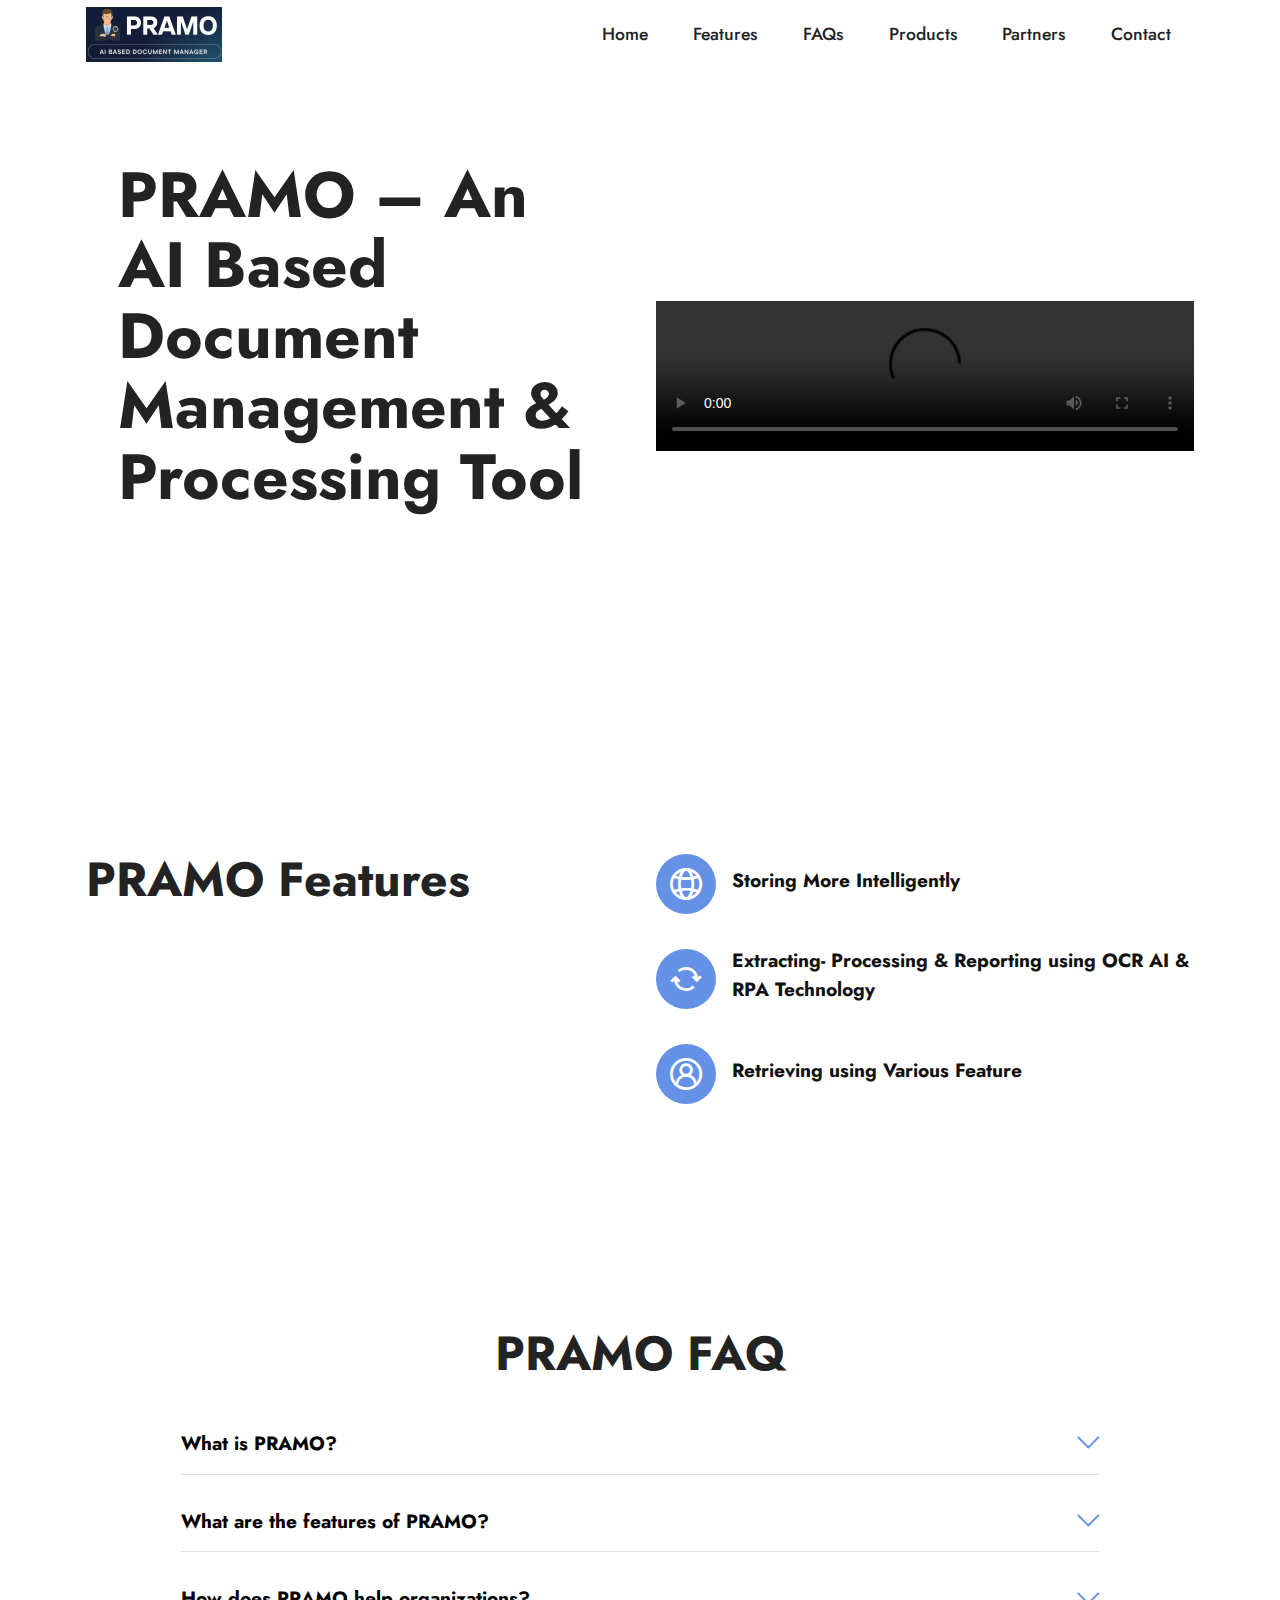
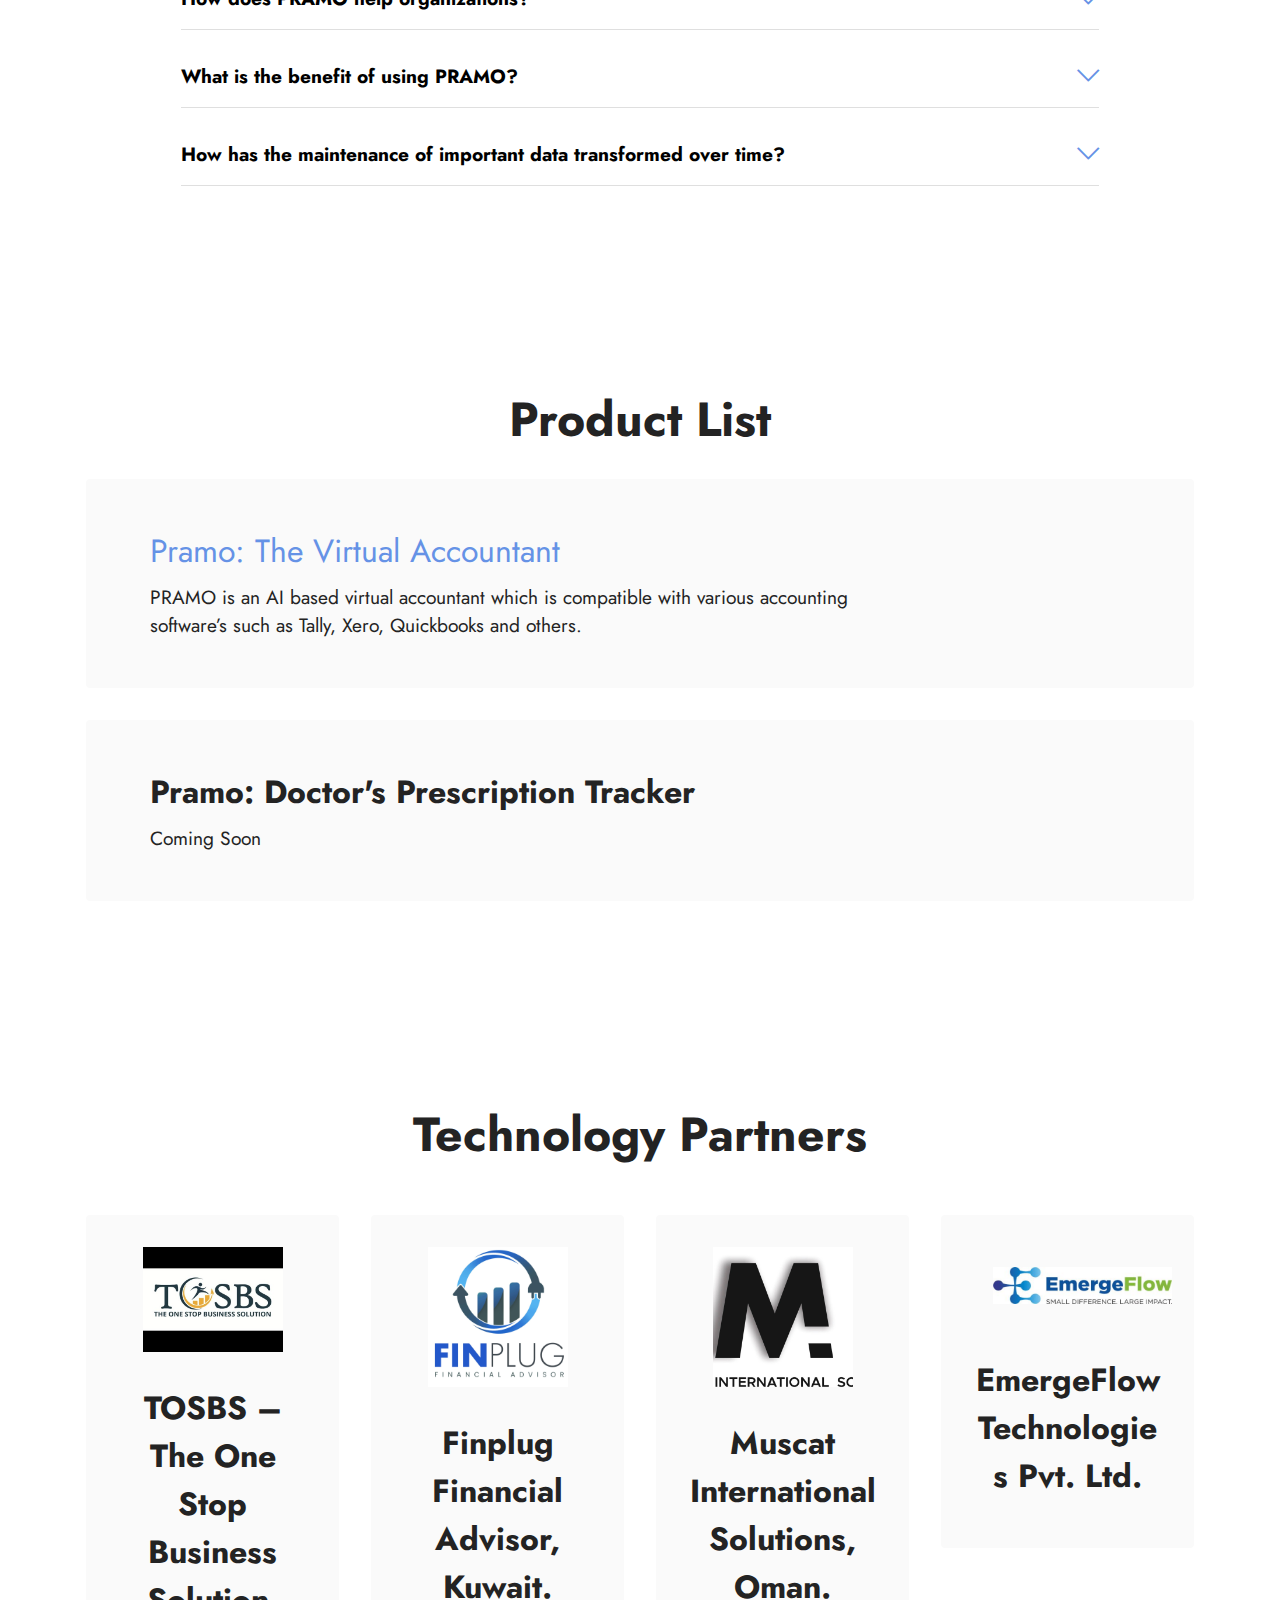
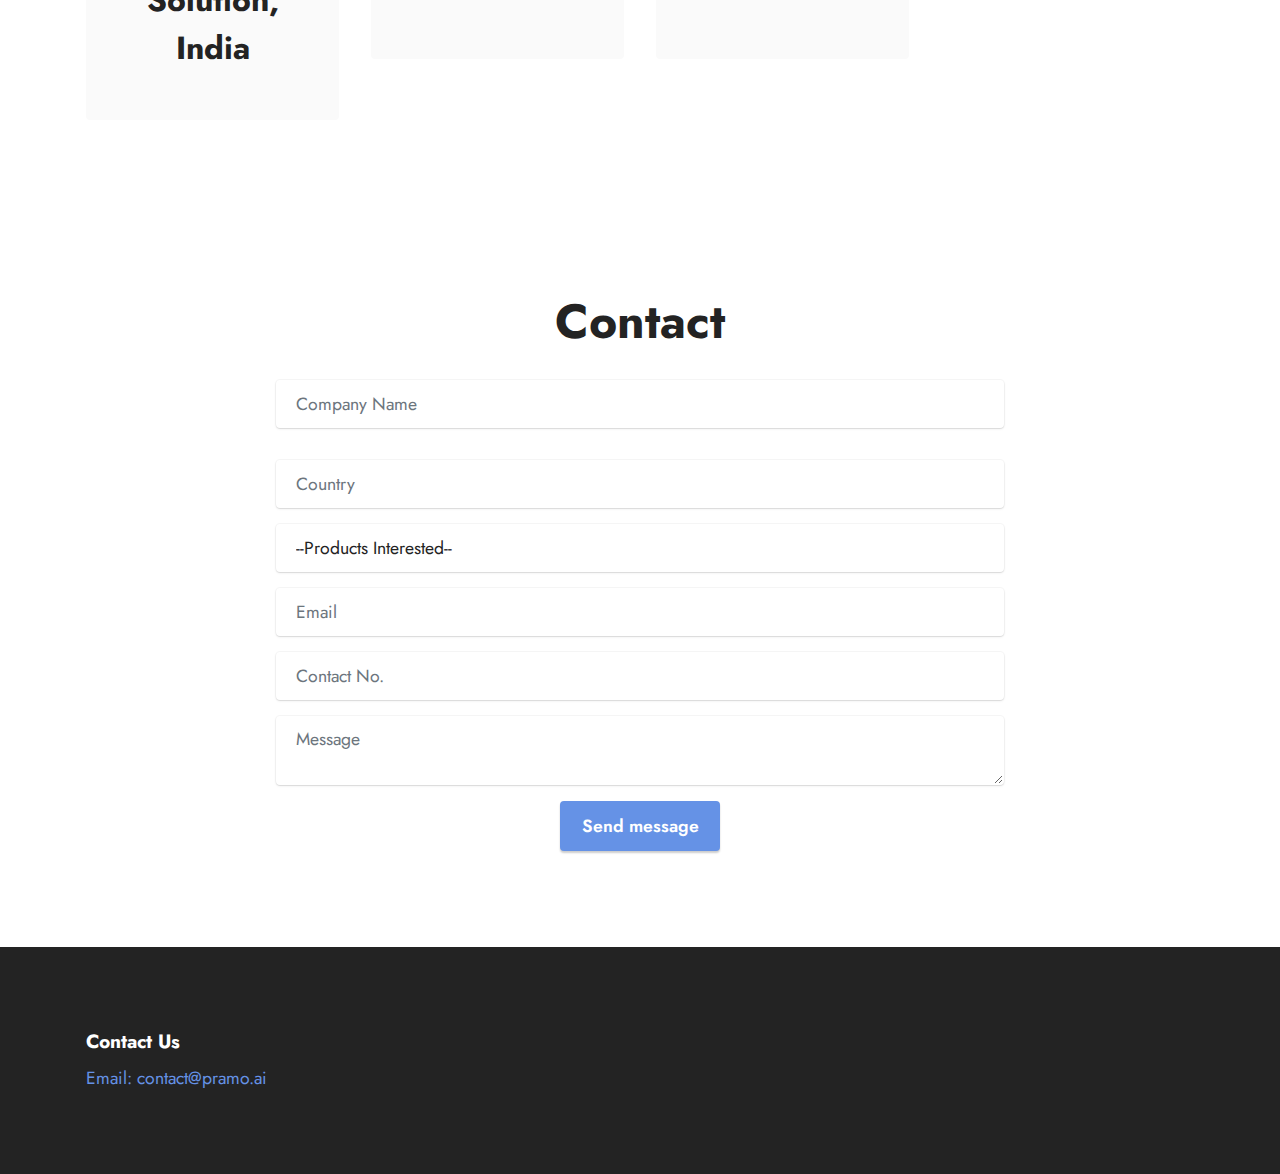
<file: index.html>
<!DOCTYPE html>
<html>

<head>
    <!-- Site made with Mobirise Website Builder v5.8.9, https://mobirise.com -->
    <meta charset="UTF-8">
    <meta http-equiv="X-UA-Compatible" content="IE=edge">
    <meta name="generator" content="Mobirise v5.8.9, mobirise.com">
    <meta name="viewport" content="width=device-width, initial-scale=1, minimum-scale=1">
    <link rel="shortcut icon" href="assets/images/logo1.png" type="image/x-icon">
    <meta name="description" content="">


    <title>Home</title>
    <link rel="stylesheet" href="assets/web/assets/mobirise-icons2/mobirise2.css">
    <link rel="stylesheet" href="assets/web/assets/mobirise-icons/mobirise-icons.css">
    <link rel="stylesheet" href="assets/bootstrap/css/bootstrap.min.css">
    <link rel="stylesheet" href="assets/bootstrap/css/bootstrap-grid.min.css">
    <link rel="stylesheet" href="assets/bootstrap/css/bootstrap-reboot.min.css">
    <link rel="stylesheet" href="assets/dropdown/css/style.css">
    <link rel="stylesheet" href="assets/socicon/css/styles.css">
    <link rel="stylesheet" href="assets/theme/css/style.css">
    <link rel="preload" href="https://fonts.googleapis.com/css?family=Jost:100,200,300,400,500,600,700,800,900,100i,200i,300i,400i,500i,600i,700i,800i,900i&display=swap" as="style" onload="this.onload=null;this.rel='stylesheet'">
    <noscript><link rel="stylesheet" href="https://fonts.googleapis.com/css?family=Jost:100,200,300,400,500,600,700,800,900,100i,200i,300i,400i,500i,600i,700i,800i,900i&display=swap"></noscript>
    <link rel="preload" as="style" href="assets/mobirise/css/mbr-additional.css">
    <link rel="stylesheet" href="assets/mobirise/css/mbr-additional.css" type="text/css">





</head>



<body>



    <section data-bs-version="5.1" class="menu menu2 cid-sFCw1qGFAI" once="menu" id="menu2-23">


        <nav class="navbar navbar-dropdown navbar-expand-lg" style="background-color: white">
            <div class="container">
                <a href="#home" aria-label="logo" class="flex space-x-2 items-center">
                    <div aria-hidden="true" class="flex space-x-1">
                        <img src="assets/images/pramologo1.png" alt="Logo" class="h-8 w-8">
                    </div>
                </a>
                <button class="navbar-toggler" type="button" data-toggle="collapse" data-bs-toggle="collapse" data-target="#navbarSupportedContent" data-bs-target="#navbarSupportedContent" aria-controls="navbarNavAltMarkup" aria-expanded="false" aria-label="Toggle navigation">
                <div class="hamburger">
                    <span></span>
                    <span></span>
                    <span></span>
                    <span></span>
                </div>
            </button>
                <div class="collapse navbar-collapse" id="navbarSupportedContent">
                    <ul class="navbar-nav nav-dropdown nav-right" data-app-modern-menu="true">
                        <li class="nav-item"><a class="nav-link link text-black text-primary display-4" href="index.html">Home</a></li>
                        <li class="nav-item"><a class="nav-link link text-black text-primary display-4" href="index.html#features13-3">Features</a></li>
                        <li class="nav-item"><a class="nav-link link text-black text-primary display-4" href="index.html#content17-b">FAQs</a></li>
                        <li class="nav-item"><a class="nav-link link text-black text-primary display-4" href="index.html#features10-4">Products</a> </li>
                        <li class="nav-item"><a class="nav-link link text-black text-primary display-4" href="index.html#clients2-a">Partners</a></li>
                        <li class="nav-item"><a class="nav-link link text-black text-primary display-4" href="index.html#form5-c">Contact</a></li>
                    </ul>


                </div>
            </div>
        </nav>
    </section>

    <section data-bs-version="5.1" class="header14 cid-sFzxmVl7J6" id="header14-1f">





        <div class="container">
            <div class="row justify-content-center align-items-center">
                <div class="col-12 col-md-6 image-wrapper">
                    <video src="https://tgs-images-bucket.s3.ap-south-1.amazonaws.com/pramo-hero-video.mp4" preload="auto" controls="" style="width: 100%; height: 100%;"></video>
                </div>
                <div class="col-12 col-md">
                    <div class="text-wrapper">
                        <h1 class="mbr-section-title mbr-fonts-style mb-3 display-1"><strong>PRAMO – An AI Based Document Management &amp; Processing Tool<br><br></strong></h1>
                        <p class="mbr-text mbr-fonts-style display-7"></p>
                    </div>
                </div>
            </div>
        </div>
        </div>
    </section>

    <section data-bs-version="5.1" class="features12 cid-tCIX6iEDeL" id="features13-3">





        <div class="container">
            <div class="row justify-content-center">
                <div class="col-12 col-lg-6">
                    <div class="card-wrapper">
                        <div class="card-box align-left">
                            <h4 class="card-title mbr-fonts-style mb-4 display-2"><strong>PRAMO Features</strong></h4>
                            <p class="mbr-text mbr-fonts-style mb-4 display-7"></p>

                        </div>
                    </div>
                </div>
                <div class="col-12 col-lg-6">
                    <div class="item mbr-flex">
                        <div class="icon-box">
                            <span class="mbr-iconfont mobi-mbri-globe-2 mobi-mbri"></span>
                        </div>
                        <div class="text-box">
                            <h4 class="icon-title mbr-black mbr-fonts-style display-7"><strong>Storing More Intelligently</strong></h4>
                            <h5 class="icon-text mbr-black mbr-fonts-style display-4"></h5>
                        </div>
                    </div>
                    <div class="item mbr-flex">
                        <div class="icon-box">
                            <span class="mbr-iconfont mobi-mbri-update mobi-mbri"></span>
                        </div>
                        <div class="text-box">
                            <h4 class="icon-title mbr-black mbr-fonts-style display-7"><strong>Extracting- Processing &amp; Reporting using OCR AI &amp; RPA Technology</strong></h4>
                            <h5 class="icon-text mbr-black mbr-fonts-style display-4"></h5>
                        </div>
                    </div>
                    <div class="item mbr-flex">
                        <div class="icon-box">
                            <span class="mbr-iconfont mobi-mbri-user-2 mobi-mbri"></span>
                        </div>
                        <div class="text-box">
                            <h4 class="icon-title mbr-black mbr-fonts-style display-7"><strong>Retrieving using Various Feature</strong></h4>
                            <h5 class="icon-text mbr-black mbr-fonts-style display-4"></h5>
                        </div>
                    </div>
                </div>
            </div>
        </div>
    </section>

    <section data-bs-version="5.1" class="content17 cid-tCJ7KjZzjM" id="content17-b">






        <div class="container">

            <div class="row justify-content-center">
                <div class="col-12 col-md-10">
                    <div class="section-head align-center mb-4">
                        <h3 class="mbr-section-title mb-0 mbr-fonts-style display-2"><strong>PRAMO FAQ</strong>
                        </h3>

                    </div>

                    <div id="bootstrap-toggle" class="toggle-panel accordionStyles tab-content">
                        <div class="card mb-3">
                            <div class="card-header" role="tab" id="headingOne">
                                <a role="button" class="collapsed panel-title text-black" data-toggle="collapse" data-bs-toggle="collapse" data-core="" href="#collapse1_27" aria-expanded="false" aria-controls="collapse1">
                                    <h6 class="panel-title-edit mbr-fonts-style mb-0 display-7"><strong>What is PRAMO?</strong></h6>
                                    <span class="sign mbr-iconfont mbri-arrow-down"></span>
                                </a>
                            </div>
                            <div id="collapse1_27" class="panel-collapse noScroll collapse" role="tabpanel" aria-labelledby="headingOne">
                                <div class="panel-body">
                                    <p class="mbr-fonts-style panel-text display-7">PRAMO is an AI-enabled hardware developed by Credknow that serves as a document management tool for maintaining important data.</p>
                                </div>
                            </div>
                        </div>
                        <div class="card mb-3">
                            <div class="card-header" role="tab" id="headingTwo">
                                <a role="button" class="collapsed panel-title text-black" data-toggle="collapse" data-bs-toggle="collapse" data-core="" href="#collapse2_27" aria-expanded="false" aria-controls="collapse2">
                                    <h6 class="panel-title-edit mbr-fonts-style mb-0 display-7"><strong>What are the features of PRAMO?</strong></h6>
                                    <span class="sign mbr-iconfont mbri-arrow-down"></span>
                                </a>

                            </div>
                            <div id="collapse2_27" class="panel-collapse noScroll collapse" role="tabpanel" aria-labelledby="headingTwo">
                                <div class="panel-body">
                                    <p class="mbr-fonts-style panel-text display-7">The features of PRAMO include storing documents in hard and soft copy, scanning and retrieving documents using various filters, reading documents with the help of OCR and AI techniques, converting retrieved data into
                                        information, sharing documents with a single click, and presenting different types of reports.</p>
                                </div>
                            </div>
                        </div>
                        <div class="card mb-3">
                            <div class="card-header" role="tab" id="headingThree">
                                <a role="button" class="collapsed panel-title text-black" data-toggle="collapse" data-bs-toggle="collapse" data-core="" href="#collapse3_27" aria-expanded="false" aria-controls="collapse3">
                                    <h6 class="panel-title-edit mbr-fonts-style mb-0 display-7"><strong>How does PRAMO help organizations?</strong></h6>
                                    <span class="sign mbr-iconfont mbri-arrow-down"></span>
                                </a>
                            </div>
                            <div id="collapse3_27" class="panel-collapse noScroll collapse" role="tabpanel" aria-labelledby="headingThree">
                                <div class="panel-body">
                                    <p class="mbr-fonts-style panel-text display-7"> PRAMO helps organizations by increasing efficiency, saving time and effort, removing the scope of errors, and facilitating data filtering and sharing.</p>
                                </div>
                            </div>
                        </div>
                        <div class="card mb-3">
                            <div class="card-header" role="tab" id="headingThree">
                                <a role="button" class="collapsed panel-title text-black" data-toggle="collapse" data-bs-toggle="collapse" data-core="" href="#collapse4_27" aria-expanded="false" aria-controls="collapse4">
                                    <h6 class="panel-title-edit mbr-fonts-style mb-0 display-7"><strong>What is the benefit of using PRAMO?</strong></h6>
                                    <span class="sign mbr-iconfont mbri-arrow-down"></span>
                                </a>
                            </div>
                            <div id="collapse4_27" class="panel-collapse noScroll collapse" role="tabpanel" aria-labelledby="headingThree">
                                <div class="panel-body">
                                    <p class="mbr-fonts-style panel-text display-7">The benefit of using PRAMO is that it enables the maintenance of important data in the most efficient way without compromising accuracy, and can do multiple people's job single-handedly in a very short time. It also
                                        ensures document management and safety.
                                        <br>
                                        <br></p>
                                </div>
                            </div>
                        </div>
                        <div class="card mb-3">
                            <div class="card-header" role="tab" id="headingThree">
                                <a role="button" class="collapsed panel-title text-black" data-toggle="collapse" data-bs-toggle="collapse" data-core="" href="#collapse5_27" aria-expanded="false" aria-controls="collapse5">
                                    <h6 class="panel-title-edit mbr-fonts-style mb-0 display-7"><strong>How has the maintenance of important data transformed over time?</strong></h6>
                                    <span class="mbr-iconfont mobi-mbri-arrow-down mobi-mbri"></span>
                                </a>
                            </div>
                            <div id="collapse5_27" class="panel-collapse noScroll collapse" role="tabpanel" aria-labelledby="headingThree">
                                <div class="panel-body">
                                    <p class="mbr-fonts-style panel-text display-7">
                                        Over time, the way in which important data is maintained has undergone a transformation, making it more hassle-free and convenient. In this era of digitalization, maintaining data is not a very tough nut to crack. The advancements and inventions of today
                                        have made it possible to maintain data in the most efficient way without compromising on accuracy.</p>
                                </div>
                            </div>
                        </div>

                    </div>
                </div>
            </div>
        </div>
    </section>

    <section data-bs-version="5.1" class="features9 cid-tCJ2sTLQFG" id="features10-4">
        <!---->




        <div class="container">
            <div class="mbr-section-head">
                <h3 class="mbr-section-title mbr-fonts-style mb-0 display-2">
                    <strong>Product List</strong>
                </h3>

            </div>
            <div class="row mt-4">
                <div class="card col-12">
                    <div class="card-wrapper">
                        <div class="top-line row">
                            <div class="col">
                                <h4 class="card-title mbr-fonts-style display-5"><strong><a href="page1.html#header16-7" class="text-primary">Pramo: The Virtual Accountant</a></strong></h4>
                            </div>
                            <div class="col-auto">
                                <p class="price mbr-fonts-style display-5"></p>
                            </div>
                        </div>
                        <div class="bottom-line">
                            <p class="mbr-text mbr-fonts-style display-7">PRAMO is an AI based virtual accountant which is compatible with various accounting
                                <br>software’s such as Tally, Xero, Quickbooks and others.&nbsp;&nbsp;</p>
                        </div>
                    </div>
                </div>
                <div class="card col-12">
                    <div class="card-wrapper">
                        <div class="top-line row">
                            <div class="col">
                                <h4 class="card-title mbr-fonts-style display-5"><strong>Pramo: Doctor's Prescription Tracker</strong></h4>
                            </div>
                            <div class="col-auto">
                                <p class="price mbr-fonts-style display-5"></p>
                            </div>
                        </div>
                        <div class="bottom-line">
                            <p class="mbr-text mbr-fonts-style display-7">Coming Soon</p>
                        </div>
                    </div>
                </div>










            </div>
        </div>
    </section>

    <section data-bs-version="5.1" class="clients2 cid-tCJ6gIcdPf" id="clients2-a">





        <div class="container">
            <div class="mbr-section-head">
                <h3 class="mbr-section-title mbr-fonts-style mb-0 display-2 text-center ">
                    <strong> Technology Partners</strong>
                    <br><br>
                </h3>
            </div>
            <div class="row justify-content-center">
                <div class="card col-12 col-md-6 col-lg-3">
                    <div class="card-wrapper">
                        <div class="img-wrapper">
                            <img src="assets/images/hqdefault.jpg">
                        </div>
                        <div class="card-box align-center">

                            <h5 class="card-title mbr-fonts-style mb-3 display-5"><strong>TOSBS – The One Stop Business Solution, India</strong></h5>


                        </div>
                    </div>
                </div>
                <div class="card col-12 col-md-6 col-lg-3">
                    <div class="card-wrapper">
                        <div class="img-wrapper">
                            <img src="assets/images/finpluglogo.jpg">
                        </div>
                        <div class="card-box align-center">

                            <h5 class="card-title mbr-fonts-style mb-3 display-5"><strong>Finplug Financial Advisor, Kuwait.</strong></h5>


                        </div>
                    </div>
                </div>
                <div class="card col-12 col-md-6 col-lg-3">
                    <div class="card-wrapper">
                        <div class="img-wrapper">
                            <img src="assets/images/mis12.jpg">
                        </div>
                        <div class="card-box align-center">

                            <h5 class="card-title mbr-fonts-style mb-3 display-5"><strong>Muscat International Solutions, Oman.</strong></h5>


                        </div>
                    </div>
                </div>

                <div class="card col-12 col-md-6 col-lg-3">
                    <div class="card-wrapper">
                        <div class="img-wrapper" style="padding: 20px;">
                            <img src="assets/images/emergeflowlogo.jpg" style="width: 120%; height: auto;">
                        </div>
                        <div class="card-box align-center">

                            <h5 class="card-title mbr-fonts-style mb-3 display-5"><strong>EmergeFlow Technologies Pvt. Ltd.</strong></h5>


                        </div>
                    </div>
                </div>


            </div>
        </div>
    </section>

    <section data-bs-version="5.1" class="form5 cid-tCJcqBehW0" id="form5-c">


        <div class="container">
            <div class="mbr-section-head">
                <h3 class="mbr-section-title mbr-fonts-style align-center mb-0 display-2">
                    <strong>Contact</strong>
                </h3>

            </div>
            <div class="row justify-content-center mt-4">
                <div class="col-lg-8 mx-auto mbr-form" data-form-type="formoid">
                    <form action="#" method="POST" class="mbr-form form-with-styler" data-form-title="Enquiry Form">
                        <input type="hidden" name="email" data-form-email="true" value="yvQqqCtkNAj5SHmBgQoqBa8O5aSBC0r1kzGE6I+e6ySUUedg0A52S8ezpcXiLe7HO9VUgDfhySWqA6vhz2lUXehEfN3zqNe7gUkGi2GHgoqbyFpVu/4ULSPaOkHKjzY+">
                        <div class="row">
                            <div hidden="hidden" data-form-alert="" class="alert alert-success col-12">Thanks for filling out the form!</div>
                            <div hidden="hidden" data-form-alert-danger="" class="alert alert-danger col-12">
                                Oops...! some problem!
                            </div>
                        </div>
                        <div class="dragArea">
                            <div class="row mb-3">
                                <div class="col-md col-sm-12 form-group mb-3" data-for="company-name">
                                    <input type="text" name="company_name" placeholder="Company Name" data-form-field="company-name" class="form-control" value="" id="company-name-form5-c" required>
                                </div>
                            </div>
                            <div class="col-md col-sm-12 form-group mb-3" data-for="country">
                                <input type="text" name="country" placeholder="Country" data-form-field="country" class="form-control" value="" id="country-form5-c" required>
                            </div>
                            <div class="col-md col-sm-12 form-group mb-3" data-for="product-interest">
                                <select name="product_interest" placeholder="Product in which interested" data-form-field="product-interest" class="form-control" id="product-interest-form5-c" required>
                                <option value="">--Products Interested--</option>
                                <option value="PRAMO: The Virtual Accountant">PRAMO: The Virtual Accountant</option>
                                <option value="PRAMO: Doctor’s Prescription Tracker">PRAMO: Doctor’s Prescription Tracker</option>
                            </select>
                            </div>
                            <div class="col-md col-sm-12 form-group mb-3" data-for="email">
                                <input type="email" name="email" placeholder="Email" data-form-field="email" class="form-control" value="" id="email-form5-c" required>
                            </div>
                            <div class="col-md col-sm-12 form-group mb-3" data-for="contact-no">
                                <input type="tel" name="contact_no" placeholder="Contact No." data-form-field="contact-no" class="form-control" value="" id="contact-no-form5-c" required>
                            </div>
                            <div class="col-12 form-group mb-3" data-for="textarea">
                                <textarea name="textarea" placeholder="Message" data-form-field="textarea" class="form-control" id="textarea-form5-c"></textarea>
                            </div>
                            <div class="col-lg-12 col-md-12 col-sm-12 align-center mbr-section-btn">
                                <button type="submit" class="btn btn-primary display-4">Send message</button>
                            </div>
                        </div>
                    </form>
                </div>
            </div>
        </div>
    </section>

    <section data-bs-version="5.1" class="footer1 cid-tCJ6cnLlCp" once="footers" id="footer1-9">
        <div class="container">
            <div class="row mbr-white">
                <div class="col-12 col-md-6 col-lg-3">
                    <h5 class="mbr-section-subtitle mbr-fonts-style mb-2 display-7">
                        <strong>Contact Us</strong>
                    </h5>
                    <ul class="list mbr-fonts-style display-4">
                        <li class="mbr-text item-wrap">
                            <a href="mailto:contact@pramo.ai">Email: contact@pramo.ai</a>
                        </li>
                    </ul>
                </div>
            </div>
        </div>
    </section>
    <script src="assets/bootstrap/js/bootstrap.bundle.min.js"></script>
    <script src="assets/smoothscroll/smooth-scroll.js"></script>
    <script src="assets/ytplayer/index.js"></script>
    <script src="assets/dropdown/js/navbar-dropdown.js"></script>
    <script src="assets/mbr-switch-arrow/mbr-switch-arrow.js"></script>
    <script src="assets/theme/js/script.js"></script>
    <script src="assets/formoid/formoid.min.js"></script>


</body>

</html>
</file>
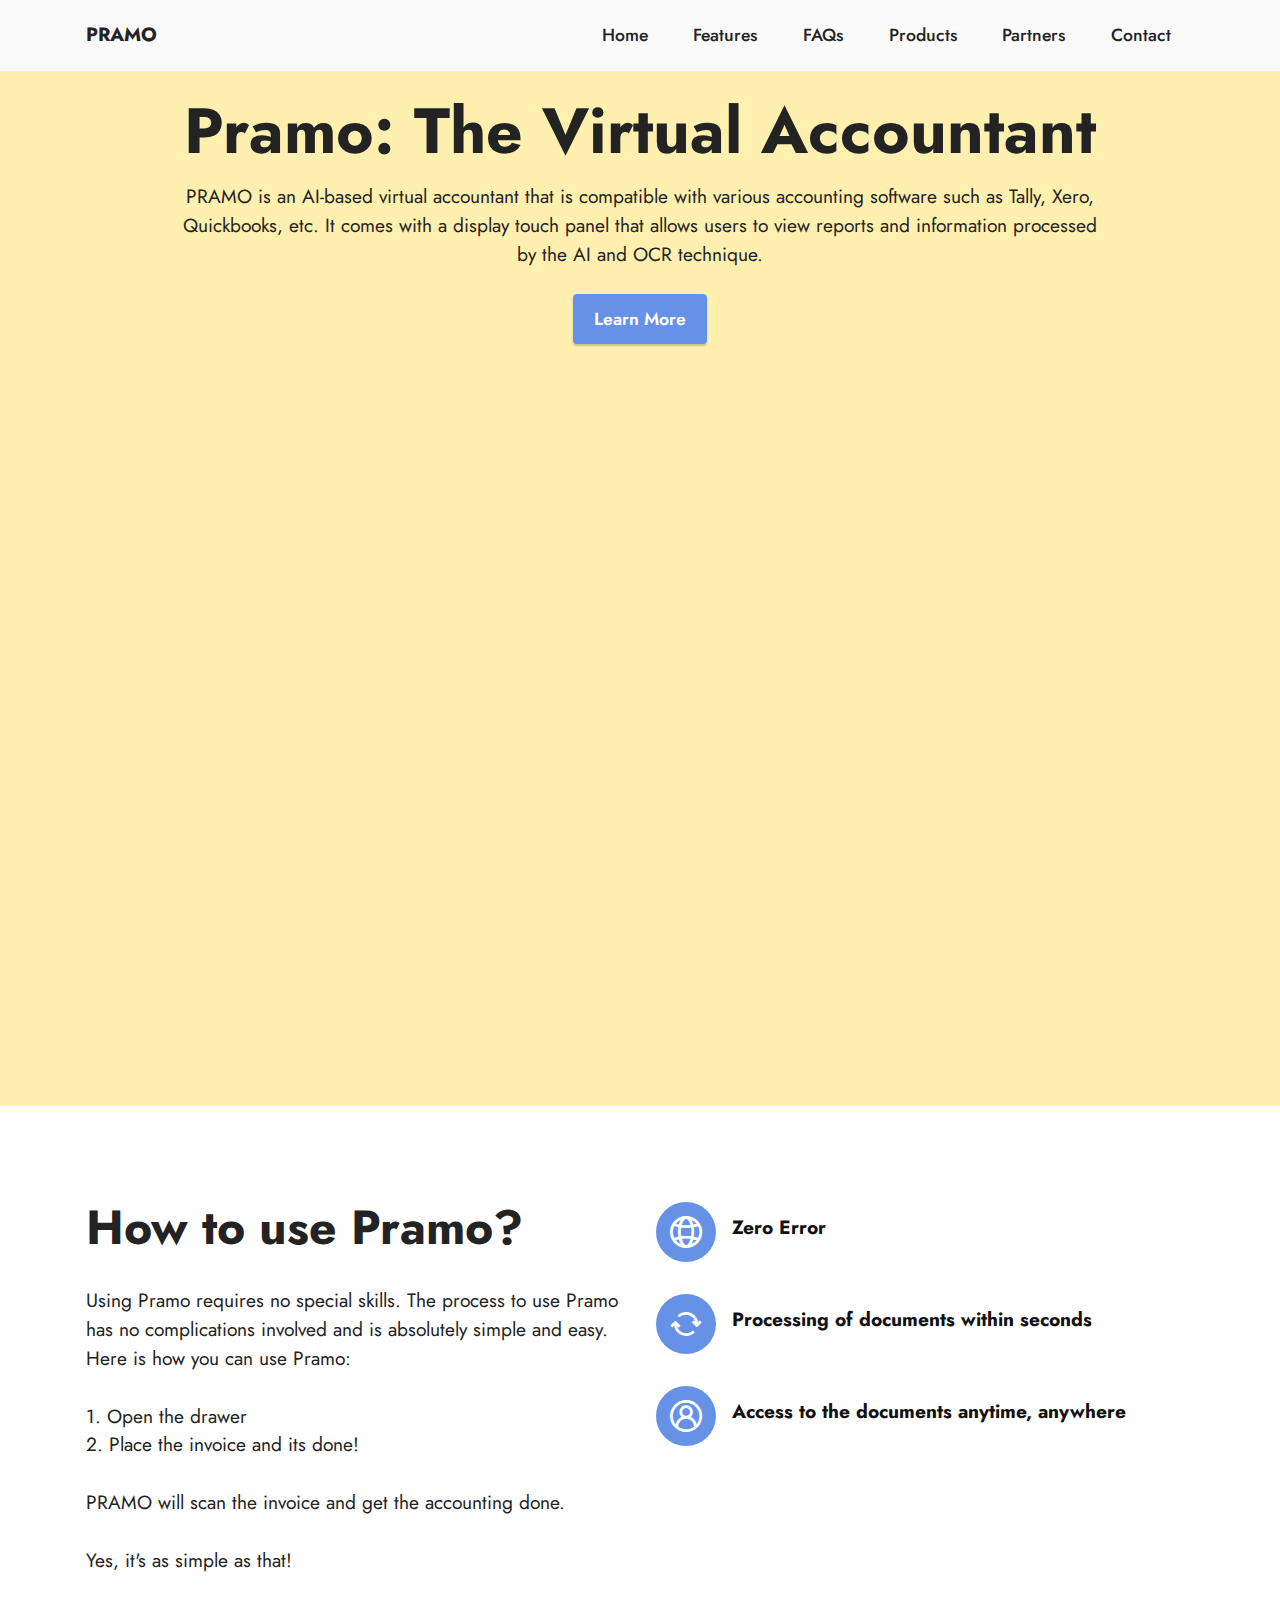
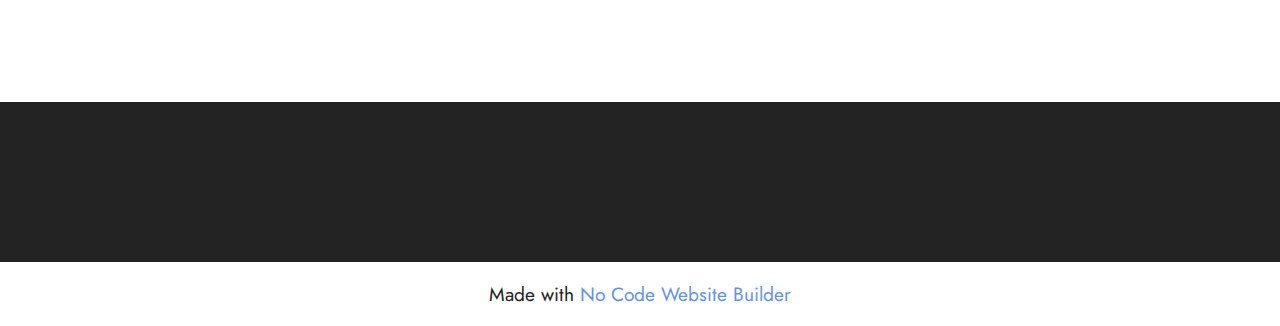
<file: page1.html>
<!DOCTYPE html>
<html>

<head>
    <meta charset="UTF-8">
    <meta http-equiv="X-UA-Compatible" content="IE=edge">
    <meta name="generator" content="Mobirise v5.8.9, mobirise.com">
    <meta name="viewport" content="width=device-width, initial-scale=1, minimum-scale=1">
    <link rel="shortcut icon" href="assets/images/logo.png" type="image/x-icon">
    <meta name="description" content="">


    <title>Product1</title>
    <link rel="stylesheet" href="assets/web/assets/mobirise-icons2/mobirise2.css">
    <link rel="stylesheet" href="assets/bootstrap/css/bootstrap.min.css">
    <link rel="stylesheet" href="assets/bootstrap/css/bootstrap-grid.min.css">
    <link rel="stylesheet" href="assets/bootstrap/css/bootstrap-reboot.min.css">
    <link rel="stylesheet" href="assets/dropdown/css/style.css">
    <link rel="stylesheet" href="assets/socicon/css/styles.css">
    <link rel="stylesheet" href="assets/theme/css/style.css">
    <link rel="preload" href="https://fonts.googleapis.com/css?family=Jost:100,200,300,400,500,600,700,800,900,100i,200i,300i,400i,500i,600i,700i,800i,900i&display=swap" as="style" onload="this.onload=null;this.rel='stylesheet'">
    <noscript><link rel="stylesheet" href="https://fonts.googleapis.com/css?family=Jost:100,200,300,400,500,600,700,800,900,100i,200i,300i,400i,500i,600i,700i,800i,900i&display=swap"></noscript>
    <link rel="preload" as="style" href="assets/mobirise/css/mbr-additional.css">
    <link rel="stylesheet" href="assets/mobirise/css/mbr-additional.css" type="text/css">




</head>

<body>

    <section data-bs-version="5.1" class="menu menu2 cid-sFCw1qGFAI" once="menu" id="menu2-5">

        <nav class="navbar navbar-dropdown navbar-expand-lg">
            <div class="container">
                <div class="navbar-brand">

                    <span class="navbar-caption-wrap"><a class="navbar-caption text-black display-7" href="https://mobiri.se">PRAMO</a></span>
                </div>
                <button class="navbar-toggler" type="button" data-toggle="collapse" data-bs-toggle="collapse" data-target="#navbarSupportedContent" data-bs-target="#navbarSupportedContent" aria-controls="navbarNavAltMarkup" aria-expanded="false" aria-label="Toggle navigation">
                <div class="hamburger">
                    <span></span>
                    <span></span>
                    <span></span>
                    <span></span>
                </div>
            </button>
                <div class="collapse navbar-collapse" id="navbarSupportedContent">
                    <ul class="navbar-nav nav-dropdown nav-right" data-app-modern-menu="true">
                        <li class="nav-item"><a class="nav-link link text-black text-primary display-4" href="index.html">Home</a></li>
                        <li class="nav-item"><a class="nav-link link text-black text-primary display-4" href="index.html#features13-3">Features</a></li>
                        <li class="nav-item"><a class="nav-link link text-black text-primary display-4" href="index.html#content17-b">FAQs</a></li>
                        <li class="nav-item"><a class="nav-link link text-black text-primary display-4" href="index.html#features10-4">Products</a>
                        </li>
                        <li class="nav-item"><a class="nav-link link text-black text-primary display-4" href="index.html#clients2-a">Partners</a></li>
                        <li class="nav-item"><a class="nav-link link text-black text-primary display-4" href="index.html#contacts2-1r">Contact</a></li>
                    </ul>


                </div>
            </div>
        </nav>
    </section>

    <section data-bs-version="5.1" class="header16 cid-tCJ49ssy19" id="header16-7">






        <div class="container">
            <div class="row justify-content-center">
                <div class="col-12 col-lg-10">
                    <h1 class="mbr-section-title mbr-fonts-style mb-3 display-1"><strong>Pramo: The Virtual Accountant</strong></h1>
                    <p class="mbr-text mbr-fonts-style display-7">
                        PRAMO is an AI-based virtual accountant that is compatible with various accounting software such as Tally, Xero, Quickbooks, etc. It comes with a display touch panel that allows users to view reports and information processed by the AI and OCR technique.</p>
                    <div class="mbr-section-btn mt-3"><a class="btn btn-primary display-4" href="index.html#features13-8">Learn More</a></div>
                    <div class="video-wrapper mt-4"><iframe width="1280" height="720" src="https://www.youtube.com/embed/7JRkNkqGxSM" title="YouTube video player" frameborder="0" allow="accelerometer; autoplay; clipboard-write; encrypted-media; gyroscope; picture-in-picture; web-share"
                            allowfullscreen></iframe></div>
                </div>
            </div>
        </div>
    </section>

    <section data-bs-version="5.1" class="features12 cid-tCJ4NtliRi" id="features13-8">





        <div class="container">
            <div class="row justify-content-center">
                <div class="col-12 col-lg-6">
                    <div class="card-wrapper">
                        <div class="card-box align-left">
                            <h4 class="card-title mbr-fonts-style mb-4 display-2"><strong>How to use Pramo?</strong></h4>
                            <p class="mbr-text mbr-fonts-style mb-4 display-7">Using Pramo requires no special skills. The process to use Pramo has no complications involved and is absolutely simple and easy. Here is how you can use Pramo:<br><br>1. Open the drawer
                                <br>2. Place the invoice and its done!
                                <br><br>PRAMO will scan the invoice and get the accounting done.
                                <br><br>Yes, it's as simple as that!<br></p>

                        </div>
                    </div>
                </div>
                <div class="col-12 col-lg-6">
                    <div class="item mbr-flex">
                        <div class="icon-box">
                            <span class="mbr-iconfont mobi-mbri-globe-2 mobi-mbri"></span>
                        </div>
                        <div class="text-box">
                            <h4 class="icon-title mbr-black mbr-fonts-style display-7"><strong>Zero Error</strong></h4>
                            <h5 class="icon-text mbr-black mbr-fonts-style display-4"></h5>
                        </div>
                    </div>
                    <div class="item mbr-flex">
                        <div class="icon-box">
                            <span class="mbr-iconfont mobi-mbri-update mobi-mbri"></span>
                        </div>
                        <div class="text-box">
                            <h4 class="icon-title mbr-black mbr-fonts-style display-7"><strong>Processing of documents within seconds</strong></h4>
                            <h5 class="icon-text mbr-black mbr-fonts-style display-4"></h5>
                        </div>
                    </div>
                    <div class="item mbr-flex">
                        <div class="icon-box">
                            <span class="mbr-iconfont mobi-mbri-user-2 mobi-mbri"></span>
                        </div>
                        <div class="text-box">
                            <h4 class="icon-title mbr-black mbr-fonts-style display-7"><strong>Access to the documents anytime, anywhere</strong></h4>
                            <h5 class="icon-text mbr-black mbr-fonts-style display-4"></h5>
                        </div>
                    </div>
                </div>
            </div>
        </div>
    </section>

    <section data-bs-version="5.1" class="footer1 cid-tCJ6cnLlCp" once="footers" id="footer1-9">
        <!--
        <div class="container">
            <div class="row mbr-white">
                <div class="col-12 col-md-6 col-lg-3">
                    <h5 class="mbr-section-subtitle mbr-fonts-style mb-2 display-7">
                        <strong>Mobirise Help</strong>
                    </h5>
                    <ul class="list mbr-fonts-style display-4">
                        <li class="mbr-text item-wrap">Help Center</li>
                        <li class="mbr-text item-wrap">Mobirise Forums</li>
                        <li class="mbr-text item-wrap">Mobirise Kit</li>
                        <li class="mbr-text item-wrap">Our site</li>
                    </ul>
                </div>
                <div class="col-12 col-md-6 col-lg-3">
                    <h5 class="mbr-section-subtitle mbr-fonts-style mb-2 display-7">
                        <strong>Themes</strong>
                    </h5>
                    <ul class="list mbr-fonts-style display-4">

                        <li class="mbr-text item-wrap">Mobirise 5</li>
                        <li class="mbr-text item-wrap">Mobirise AMP</li>
                        <li class="mbr-text item-wrap">Mobirise Kit</li>
                    </ul>
                </div>
                <div class="col-12 col-md-6 col-lg-3">
                    <h5 class="mbr-section-subtitle mbr-fonts-style mb-2 display-7">
                        <strong>Extensions</strong>
                    </h5>
                    <ul class="list mbr-fonts-style display-4">
                        <li class="mbr-text item-wrap">Code Editor</li>
                        <li class="mbr-text item-wrap">Form Builder</li>
                        <li class="mbr-text item-wrap">Popup Builder</li>
                        <li class="mbr-text item-wrap">Enterprise</li>
                    </ul>
                </div>
                <div class="col-12 col-md-6 col-lg-3">
                    <h5 class="mbr-section-subtitle mbr-fonts-style mb-2 display-7">
                        <strong>About</strong>
                    </h5>
                    <p class="mbr-text mbr-fonts-style mb-4 display-4">
                        Mobirise is a free offline app for Windows and Mac to easily create small/medium websites, landing pages, online resumes and portfolios.
                    </p>
                    <h5 class="mbr-section-subtitle mbr-fonts-style mb-3 display-7">
                        <strong>Social</strong>
                    </h5>
                    <div class="social-row display-7">
                        <div class="soc-item">
                            <a href="https://twitter.com/mobirise" target="_blank">
                                <span class="mbr-iconfont socicon socicon-facebook"></span>
                            </a>
                        </div>
                        <div class="soc-item">
                            <a href="https://twitter.com/mobirise" target="_blank">
                                <span class="mbr-iconfont socicon socicon-twitter"></span>
                            </a>
                        </div>
                        <div class="soc-item">
                            <a href="https://twitter.com/mobirise" target="_blank">
                                <span class="mbr-iconfont socicon socicon-instagram"></span>
                            </a>
                        </div>

                    </div>
                </div>

            </div>
        </div>
    -->
    </section>
    <section class="display-7" style="padding: 0;align-items: center;justify-content: center;flex-wrap: wrap;    align-content: center;display: flex;position: relative;height: 4rem;">
        <a href="https://mobiri.se/" style="flex: 1 1;height: 4rem;position: absolute;width: 100%;z-index: 1;"><img alt="" style="height: 4rem;" src="[data-uri]"></a>
        <p style="margin: 0;text-align: center;" class="display-7">Made with &#8204;</p><a style="z-index:1" href="https://mobirise.com/builder/no-code-website-builder.html">No Code Website Builder</a></section>
    <script src="assets/bootstrap/js/bootstrap.bundle.min.js"></script>
    <script src="assets/smoothscroll/smooth-scroll.js"></script>
    <script src="assets/ytplayer/index.js"></script>
    <script src="assets/dropdown/js/navbar-dropdown.js"></script>
    <script src="assets/playervimeo/vimeo_player.js"></script>
    <script src="assets/theme/js/script.js"></script>


</body>

</html>
</file>
<file: assets/web/assets/mobirise-icons2/mobirise2.css>
@font-face {
  font-family: 'Moririse2';
  font-display: swap;
  src:  url('mobirise2.eot?f2bix4');
  src:  url('mobirise2.eot?f2bix4#iefix') format('embedded-opentype'),
    url('mobirise2.ttf?f2bix4') format('truetype'),
    url('mobirise2.woff?f2bix4') format('woff'),
    url('mobirise2.svg?f2bix4#mobirise2') format('svg');
  font-weight: normal;
  font-style: normal;
}

[class^="mobi-"], [class*=" mobi-"] {
  /* use !important to prevent issues with browser extensions that change fonts */
  font-family: 'Moririse2' !important;
  speak: none;
  font-style: normal;
  font-weight: normal;
  font-variant: normal;
  text-transform: none;
  line-height: 1;

  /* Better Font Rendering =========== */
  -webkit-font-smoothing: antialiased;
  -moz-osx-font-smoothing: grayscale;
}

.mobi-mbri-add-submenu:before {
  content: "\e900";
}
.mobi-mbri-alert:before {
  content: "\e901";
}
.mobi-mbri-align-center:before {
  content: "\e902";
}
.mobi-mbri-align-justify:before {
  content: "\e903";
}
.mobi-mbri-align-left:before {
  content: "\e904";
}
.mobi-mbri-align-right:before {
  content: "\e905";
}
.mobi-mbri-android:before {
  content: "\e906";
}
.mobi-mbri-apple:before {
  content: "\e907";
}
.mobi-mbri-arrow-down:before {
  content: "\e908";
}
.mobi-mbri-arrow-next:before {
  content: "\e909";
}
.mobi-mbri-arrow-prev:before {
  content: "\e90a";
}
.mobi-mbri-arrow-up:before {
  content: "\e90b";
}
.mobi-mbri-bold:before {
  content: "\e90c";
}
.mobi-mbri-bookmark:before {
  content: "\e90d";
}
.mobi-mbri-bootstrap:before {
  content: "\e90e";
}
.mobi-mbri-briefcase:before {
  content: "\e90f";
}
.mobi-mbri-browse:before {
  content: "\e910";
}
.mobi-mbri-bulleted-list:before {
  content: "\e911";
}
.mobi-mbri-calendar:before {
  content: "\e912";
}
.mobi-mbri-camera:before {
  content: "\e913";
}
.mobi-mbri-cart-add:before {
  content: "\e914";
}
.mobi-mbri-cart-full:before {
  content: "\e915";
}
.mobi-mbri-cash:before {
  content: "\e916";
}
.mobi-mbri-change-style:before {
  content: "\e917";
}
.mobi-mbri-chat:before {
  content: "\e918";
}
.mobi-mbri-clock:before {
  content: "\e919";
}
.mobi-mbri-close:before {
  content: "\e91a";
}
.mobi-mbri-cloud:before {
  content: "\e91b";
}
.mobi-mbri-code:before {
  content: "\e91c";
}
.mobi-mbri-contact-form:before {
  content: "\e91d";
}
.mobi-mbri-credit-card:before {
  content: "\e91e";
}
.mobi-mbri-cursor-click:before {
  content: "\e91f";
}
.mobi-mbri-cust-feedback:before {
  content: "\e920";
}
.mobi-mbri-database:before {
  content: "\e921";
}
.mobi-mbri-delivery:before {
  content: "\e922";
}
.mobi-mbri-desktop:before {
  content: "\e923";
}
.mobi-mbri-devices:before {
  content: "\e924";
}
.mobi-mbri-down:before {
  content: "\e925";
}
.mobi-mbri-download-2:before {
  content: "\e926";
}
.mobi-mbri-download:before {
  content: "\e927";
}
.mobi-mbri-drag-n-drop-2:before {
  content: "\e928";
}
.mobi-mbri-drag-n-drop:before {
  content: "\e929";
}
.mobi-mbri-edit-2:before {
  content: "\e92a";
}
.mobi-mbri-edit:before {
  content: "\e92b";
}
.mobi-mbri-error:before {
  content: "\e92c";
}
.mobi-mbri-extension:before {
  content: "\e92d";
}
.mobi-mbri-features:before {
  content: "\e92e";
}
.mobi-mbri-file:before {
  content: "\e92f";
}
.mobi-mbri-flag:before {
  content: "\e930";
}
.mobi-mbri-folder:before {
  content: "\e931";
}
.mobi-mbri-gift:before {
  content: "\e932";
}
.mobi-mbri-github:before {
  content: "\e933";
}
.mobi-mbri-globe-2:before {
  content: "\e934";
}
.mobi-mbri-globe:before {
  content: "\e935";
}
.mobi-mbri-growing-chart:before {
  content: "\e936";
}
.mobi-mbri-hearth:before {
  content: "\e937";
}
.mobi-mbri-help:before {
  content: "\e938";
}
.mobi-mbri-home:before {
  content: "\e939";
}
.mobi-mbri-hot-cup:before {
  content: "\e93a";
}
.mobi-mbri-idea:before {
  content: "\e93b";
}
.mobi-mbri-image-gallery:before {
  content: "\e93c";
}
.mobi-mbri-image-slider:before {
  content: "\e93d";
}
.mobi-mbri-info:before {
  content: "\e93e";
}
.mobi-mbri-italic:before {
  content: "\e93f";
}
.mobi-mbri-key:before {
  content: "\e940";
}
.mobi-mbri-laptop:before {
  content: "\e941";
}
.mobi-mbri-layers:before {
  content: "\e942";
}
.mobi-mbri-left-right:before {
  content: "\e943";
}
.mobi-mbri-left:before {
  content: "\e944";
}
.mobi-mbri-letter:before {
  content: "\e945";
}
.mobi-mbri-like:before {
  content: "\e946";
}
.mobi-mbri-link:before {
  content: "\e947";
}
.mobi-mbri-lock:before {
  content: "\e948";
}
.mobi-mbri-login:before {
  content: "\e949";
}
.mobi-mbri-logout:before {
  content: "\e94a";
}
.mobi-mbri-magic-stick:before {
  content: "\e94b";
}
.mobi-mbri-map-pin:before {
  content: "\e94c";
}
.mobi-mbri-menu:before {
  content: "\e94d";
}
.mobi-mbri-mobile-2:before {
  content: "\e94e";
}
.mobi-mbri-mobile-horizontal:before {
  content: "\e94f";
}
.mobi-mbri-mobile:before {
  content: "\e950";
}
.mobi-mbri-mobirise:before {
  content: "\e951";
}
.mobi-mbri-more-horizontal:before {
  content: "\e952";
}
.mobi-mbri-more-vertical:before {
  content: "\e953";
}
.mobi-mbri-music:before {
  content: "\e954";
}
.mobi-mbri-new-file:before {
  content: "\e955";
}
.mobi-mbri-numbered-list:before {
  content: "\e956";
}
.mobi-mbri-opened-folder:before {
  content: "\e957";
}
.mobi-mbri-pages:before {
  content: "\e958";
}
.mobi-mbri-paper-plane:before {
  content: "\e959";
}
.mobi-mbri-paperclip:before {
  content: "\e95a";
}
.mobi-mbri-phone:before {
  content: "\e95b";
}
.mobi-mbri-photo:before {
  content: "\e95c";
}
.mobi-mbri-photos:before {
  content: "\e95d";
}
.mobi-mbri-pin:before {
  content: "\e95e";
}
.mobi-mbri-play:before {
  content: "\e95f";
}
.mobi-mbri-plus:before {
  content: "\e960";
}
.mobi-mbri-preview:before {
  content: "\e961";
}
.mobi-mbri-print:before {
  content: "\e962";
}
.mobi-mbri-protect:before {
  content: "\e963";
}
.mobi-mbri-question:before {
  content: "\e964";
}
.mobi-mbri-quote-left:before {
  content: "\e965";
}
.mobi-mbri-quote-right:before {
  content: "\e966";
}
.mobi-mbri-redo:before {
  content: "\e967";
}
.mobi-mbri-refresh:before {
  content: "\e968";
}
.mobi-mbri-responsive-2:before {
  content: "\e969";
}
.mobi-mbri-responsive:before {
  content: "\e96a";
}
.mobi-mbri-right:before {
  content: "\e96b";
}
.mobi-mbri-rocket:before {
  content: "\e96c";
}
.mobi-mbri-sad-face:before {
  content: "\e96d";
}
.mobi-mbri-sale:before {
  content: "\e96e";
}
.mobi-mbri-save:before {
  content: "\e96f";
}
.mobi-mbri-search:before {
  content: "\e970";
}
.mobi-mbri-setting-2:before {
  content: "\e971";
}
.mobi-mbri-setting-3:before {
  content: "\e972";
}
.mobi-mbri-setting:before {
  content: "\e973";
}
.mobi-mbri-share:before {
  content: "\e974";
}
.mobi-mbri-shopping-bag:before {
  content: "\e975";
}
.mobi-mbri-shopping-basket:before {
  content: "\e976";
}
.mobi-mbri-shopping-cart:before {
  content: "\e977";
}
.mobi-mbri-sites:before {
  content: "\e978";
}
.mobi-mbri-smile-face:before {
  content: "\e979";
}
.mobi-mbri-speed:before {
  content: "\e97a";
}
.mobi-mbri-star:before {
  content: "\e97b";
}
.mobi-mbri-success:before {
  content: "\e97c";
}
.mobi-mbri-sun:before {
  content: "\e97d";
}
.mobi-mbri-sun2:before {
  content: "\e97e";
}
.mobi-mbri-tablet-vertical:before {
  content: "\e97f";
}
.mobi-mbri-tablet:before {
  content: "\e980";
}
.mobi-mbri-target:before {
  content: "\e981";
}
.mobi-mbri-timer:before {
  content: "\e982";
}
.mobi-mbri-to-ftp:before {
  content: "\e983";
}
.mobi-mbri-to-local-drive:before {
  content: "\e984";
}
.mobi-mbri-touch-swipe:before {
  content: "\e985";
}
.mobi-mbri-touch:before {
  content: "\e986";
}
.mobi-mbri-trash:before {
  content: "\e987";
}
.mobi-mbri-underline:before {
  content: "\e988";
}
.mobi-mbri-undo:before {
  content: "\e989";
}
.mobi-mbri-unlink:before {
  content: "\e98a";
}
.mobi-mbri-unlock:before {
  content: "\e98b";
}
.mobi-mbri-up-down:before {
  content: "\e98c";
}
.mobi-mbri-up:before {
  content: "\e98d";
}
.mobi-mbri-update:before {
  content: "\e98e";
}
.mobi-mbri-upload-2:before {
  content: "\e98f";
}
.mobi-mbri-upload:before {
  content: "\e990";
}
.mobi-mbri-user-2:before {
  content: "\e991";
}
.mobi-mbri-user:before {
  content: "\e992";
}
.mobi-mbri-users:before {
  content: "\e993";
}
.mobi-mbri-video-play:before {
  content: "\e994";
}
.mobi-mbri-video:before {
  content: "\e995";
}
.mobi-mbri-watch:before {
  content: "\e996";
}
.mobi-mbri-website-theme-2:before {
  content: "\e997";
}
.mobi-mbri-website-theme:before {
  content: "\e998";
}
.mobi-mbri-wifi:before {
  content: "\e999";
}
.mobi-mbri-windows:before {
  content: "\e99a";
}
.mobi-mbri-zoom-in:before {
  content: "\e99b";
}
.mobi-mbri-zoom-out:before {
  content: "\e99c";
}
</file>
<file: assets/web/assets/mobirise-icons/mobirise-icons.css>
@font-face {
  font-family: 'MobiriseIcons';
  src:  url('mobirise-icons.eot?spat4u');
  src:  url('mobirise-icons.eot?spat4u#iefix') format('embedded-opentype'),
    url('mobirise-icons.ttf?spat4u') format('truetype'),
    url('mobirise-icons.woff?spat4u') format('woff'),
    url('mobirise-icons.svg?spat4u#MobiriseIcons') format('svg');
  font-weight: normal;
  font-style: normal;
  font-display: swap;
}

[class^="mbri-"], [class*=" mbri-"] {
  /* use !important to prevent issues with browser extensions that change fonts */
  font-family: MobiriseIcons !important;
  speak: none;
  font-style: normal;
  font-weight: normal;
  font-variant: normal;
  text-transform: none;
  line-height: 1;

  /* Better Font Rendering =========== */
  -webkit-font-smoothing: antialiased;
  -moz-osx-font-smoothing: grayscale;
}

.mbri-add-submenu:before {
  content: "\e900";
}
.mbri-alert:before {
  content: "\e901";
}
.mbri-align-center:before {
  content: "\e902";
}
.mbri-align-justify:before {
  content: "\e903";
}
.mbri-align-left:before {
  content: "\e904";
}
.mbri-align-right:before {
  content: "\e905";
}
.mbri-android:before {
  content: "\e906";
}
.mbri-apple:before {
  content: "\e907";
}
.mbri-arrow-down:before {
  content: "\e908";
}
.mbri-arrow-next:before {
  content: "\e909";
}
.mbri-arrow-prev:before {
  content: "\e90a";
}
.mbri-arrow-up:before {
  content: "\e90b";
}
.mbri-bold:before {
  content: "\e90c";
}
.mbri-bookmark:before {
  content: "\e90d";
}
.mbri-bootstrap:before {
  content: "\e90e";
}
.mbri-briefcase:before {
  content: "\e90f";
}
.mbri-browse:before {
  content: "\e910";
}
.mbri-bulleted-list:before {
  content: "\e911";
}
.mbri-calendar:before {
  content: "\e912";
}
.mbri-camera:before {
  content: "\e913";
}
.mbri-cart-add:before {
  content: "\e914";
}
.mbri-cart-full:before {
  content: "\e915";
}
.mbri-cash:before {
  content: "\e916";
}
.mbri-change-style:before {
  content: "\e917";
}
.mbri-chat:before {
  content: "\e918";
}
.mbri-clock:before {
  content: "\e919";
}
.mbri-close:before {
  content: "\e91a";
}
.mbri-cloud:before {
  content: "\e91b";
}
.mbri-code:before {
  content: "\e91c";
}
.mbri-contact-form:before {
  content: "\e91d";
}
.mbri-credit-card:before {
  content: "\e91e";
}
.mbri-cursor-click:before {
  content: "\e91f";
}
.mbri-cust-feedback:before {
  content: "\e920";
}
.mbri-database:before {
  content: "\e921";
}
.mbri-delivery:before {
  content: "\e922";
}
.mbri-desktop:before {
  content: "\e923";
}
.mbri-devices:before {
  content: "\e924";
}
.mbri-down:before {
  content: "\e925";
}
.mbri-download:before {
  content: "\e989";
}
.mbri-drag-n-drop:before {
  content: "\e927";
}
.mbri-drag-n-drop2:before {
  content: "\e928";
}
.mbri-edit:before {
  content: "\e929";
}
.mbri-edit2:before {
  content: "\e92a";
}
.mbri-error:before {
  content: "\e92b";
}
.mbri-extension:before {
  content: "\e92c";
}
.mbri-features:before {
  content: "\e92d";
}
.mbri-file:before {
  content: "\e92e";
}
.mbri-flag:before {
  content: "\e92f";
}
.mbri-folder:before {
  content: "\e930";
}
.mbri-gift:before {
  content: "\e931";
}
.mbri-github:before {
  content: "\e932";
}
.mbri-globe:before {
  content: "\e933";
}
.mbri-globe-2:before {
  content: "\e934";
}
.mbri-growing-chart:before {
  content: "\e935";
}
.mbri-hearth:before {
  content: "\e936";
}
.mbri-help:before {
  content: "\e937";
}
.mbri-home:before {
  content: "\e938";
}
.mbri-hot-cup:before {
  content: "\e939";
}
.mbri-idea:before {
  content: "\e93a";
}
.mbri-image-gallery:before {
  content: "\e93b";
}
.mbri-image-slider:before {
  content: "\e93c";
}
.mbri-info:before {
  content: "\e93d";
}
.mbri-italic:before {
  content: "\e93e";
}
.mbri-key:before {
  content: "\e93f";
}
.mbri-laptop:before {
  content: "\e940";
}
.mbri-layers:before {
  content: "\e941";
}
.mbri-left-right:before {
  content: "\e942";
}
.mbri-left:before {
  content: "\e943";
}
.mbri-letter:before {
  content: "\e944";
}
.mbri-like:before {
  content: "\e945";
}
.mbri-link:before {
  content: "\e946";
}
.mbri-lock:before {
  content: "\e947";
}
.mbri-login:before {
  content: "\e948";
}
.mbri-logout:before {
  content: "\e949";
}
.mbri-magic-stick:before {
  content: "\e94a";
}
.mbri-map-pin:before {
  content: "\e94b";
}
.mbri-menu:before {
  content: "\e94c";
}
.mbri-mobile:before {
  content: "\e94d";
}
.mbri-mobile2:before {
  content: "\e94e";
}
.mbri-mobirise:before {
  content: "\e94f";
}
.mbri-more-horizontal:before {
  content: "\e950";
}
.mbri-more-vertical:before {
  content: "\e951";
}
.mbri-music:before {
  content: "\e952";
}
.mbri-new-file:before {
  content: "\e953";
}
.mbri-numbered-list:before {
  content: "\e954";
}
.mbri-opened-folder:before {
  content: "\e955";
}
.mbri-pages:before {
  content: "\e956";
}
.mbri-paper-plane:before {
  content: "\e957";
}
.mbri-paperclip:before {
  content: "\e958";
}
.mbri-photo:before {
  content: "\e959";
}
.mbri-photos:before {
  content: "\e95a";
}
.mbri-pin:before {
  content: "\e95b";
}
.mbri-play:before {
  content: "\e95c";
}
.mbri-plus:before {
  content: "\e95d";
}
.mbri-preview:before {
  content: "\e95e";
}
.mbri-print:before {
  content: "\e95f";
}
.mbri-protect:before {
  content: "\e960";
}
.mbri-question:before {
  content: "\e961";
}
.mbri-quote-left:before {
  content: "\e962";
}
.mbri-quote-right:before {
  content: "\e963";
}
.mbri-refresh:before {
  content: "\e964";
}
.mbri-responsive:before {
  content: "\e965";
}
.mbri-right:before {
  content: "\e966";
}
.mbri-rocket:before {
  content: "\e967";
}
.mbri-sad-face:before {
  content: "\e968";
}
.mbri-sale:before {
  content: "\e969";
}
.mbri-save:before {
  content: "\e96a";
}
.mbri-search:before {
  content: "\e96b";
}
.mbri-setting:before {
  content: "\e96c";
}
.mbri-setting2:before {
  content: "\e96d";
}
.mbri-setting3:before {
  content: "\e96e";
}
.mbri-share:before {
  content: "\e96f";
}
.mbri-shopping-bag:before {
  content: "\e970";
}
.mbri-shopping-basket:before {
  content: "\e971";
}
.mbri-shopping-cart:before {
  content: "\e972";
}
.mbri-sites:before {
  content: "\e973";
}
.mbri-smile-face:before {
  content: "\e974";
}
.mbri-speed:before {
  content: "\e975";
}
.mbri-star:before {
  content: "\e976";
}
.mbri-success:before {
  content: "\e977";
}
.mbri-sun:before {
  content: "\e978";
}
.mbri-sun2:before {
  content: "\e979";
}
.mbri-tablet:before {
  content: "\e97a";
}
.mbri-tablet-vertical:before {
  content: "\e97b";
}
.mbri-target:before {
  content: "\e97c";
}
.mbri-timer:before {
  content: "\e97d";
}
.mbri-to-ftp:before {
  content: "\e97e";
}
.mbri-to-local-drive:before {
  content: "\e97f";
}
.mbri-touch-swipe:before {
  content: "\e980";
}
.mbri-touch:before {
  content: "\e981";
}
.mbri-trash:before {
  content: "\e982";
}
.mbri-underline:before {
  content: "\e983";
}
.mbri-unlink:before {
  content: "\e984";
}
.mbri-unlock:before {
  content: "\e985";
}
.mbri-up-down:before {
  content: "\e986";
}
.mbri-up:before {
  content: "\e987";
}
.mbri-update:before {
  content: "\e988";
}
.mbri-upload:before {
 content: "\e926"; 
}
.mbri-user:before {
  content: "\e98a";
}
.mbri-user2:before {
  content: "\e98b";
}
.mbri-users:before {
  content: "\e98c";
}
.mbri-video:before {
  content: "\e98d";
}
.mbri-video-play:before {
  content: "\e98e";
}
.mbri-watch:before {
  content: "\e98f";
}
.mbri-website-theme:before {
  content: "\e990";
}
.mbri-wifi:before {
  content: "\e991";
}
.mbri-windows:before {
  content: "\e992";
}
.mbri-zoom-out:before {
  content: "\e993";
}
.mbri-redo:before {
  content: "\e994";
}
.mbri-undo:before {
  content: "\e995";
}
</file>
<file: assets/dropdown/css/style.css>
.navbar-dropdown {
  left: 0;
  padding: 0;
  position: absolute;
  right: 0;
  top: 0;
  transition: all 0.45s ease;
  z-index: 1030;
  background: #282828; }
  .navbar-dropdown .navbar-logo {
    margin-right: 0.8rem;
    transition: margin 0.3s ease-in-out;
    vertical-align: middle; }
    .navbar-dropdown .navbar-logo img {
      height: 3.125rem;
      transition: all 0.3s ease-in-out; }
    .navbar-dropdown .navbar-logo.mbr-iconfont {
      font-size: 3.125rem;
      line-height: 3.125rem; }
  .navbar-dropdown .navbar-caption {
    font-weight: 700;
    white-space: normal;
    vertical-align: -4px;
    line-height: 3.125rem !important; }
    .navbar-dropdown .navbar-caption, .navbar-dropdown .navbar-caption:hover {
      color: inherit;
      text-decoration: none; }
  .navbar-dropdown .mbr-iconfont + .navbar-caption {
    vertical-align: -1px; }
  .navbar-dropdown.navbar-fixed-top {
    position: fixed; }
  .navbar-dropdown .navbar-brand span {
    vertical-align: -4px; }
  .navbar-dropdown.bg-color.transparent {
    background: none; }
  .navbar-dropdown.navbar-short .navbar-brand {
    padding: 0.625rem 0; }
    .navbar-dropdown.navbar-short .navbar-brand span {
      vertical-align: -1px; }
  .navbar-dropdown.navbar-short .navbar-caption {
    line-height: 2.375rem !important;
    vertical-align: -2px; }
  .navbar-dropdown.navbar-short .navbar-logo {
    margin-right: 0.5rem; }
    .navbar-dropdown.navbar-short .navbar-logo img {
      height: 2.375rem; }
    .navbar-dropdown.navbar-short .navbar-logo.mbr-iconfont {
      font-size: 2.375rem;
      line-height: 2.375rem; }
  .navbar-dropdown.navbar-short .mbr-table-cell {
    height: 3.625rem; }
  .navbar-dropdown .navbar-close {
    left: 0.6875rem;
    position: fixed;
    top: 0.75rem;
    z-index: 1000; }
  .navbar-dropdown .hamburger-icon {
    content: "";
    display: inline-block;
    vertical-align: middle;
    width: 16px;
    -webkit-box-shadow: 0 -6px 0 1px #282828,0 0 0 1px #282828,0 6px 0 1px #282828;
    -moz-box-shadow: 0 -6px 0 1px #282828,0 0 0 1px #282828,0 6px 0 1px #282828;
    box-shadow: 0 -6px 0 1px #282828,0 0 0 1px #282828,0 6px 0 1px #282828; }

.dropdown-menu .dropdown-toggle[data-toggle="dropdown-submenu"]::after {
  border-bottom: 0.35em solid transparent;
  border-left: 0.35em solid;
  border-right: 0;
  border-top: 0.35em solid transparent;
  margin-left: 0.3rem; }

.dropdown-menu .dropdown-item:focus {
  outline: 0; }

.nav-dropdown {
  font-size: 0.75rem;
  font-weight: 500;
  height: auto !important; }
  .nav-dropdown .nav-btn {
    padding-left: 1rem; }
  .nav-dropdown .link {
    margin: .667em 1.667em;
    font-weight: 500;
    padding: 0;
    transition: color .2s ease-in-out; }
    .nav-dropdown .link.dropdown-toggle {
      margin-right: 2.583em; }
      .nav-dropdown .link.dropdown-toggle::after {
        margin-left: .25rem;
        border-top: 0.35em solid;
        border-right: 0.35em solid transparent;
        border-left: 0.35em solid transparent;
        border-bottom: 0; }
      .nav-dropdown .link.dropdown-toggle[aria-expanded="true"] {
        margin: 0;
        padding: 0.667em 3.263em  0.667em 1.667em; }
  .nav-dropdown .link::after,
  .nav-dropdown .dropdown-item::after {
    color: inherit; }
  .nav-dropdown .btn {
    font-size: 0.75rem;
    font-weight: 700;
    letter-spacing: 0;
    margin-bottom: 0;
    padding-left: 1.25rem;
    padding-right: 1.25rem; }
  .nav-dropdown .dropdown-menu {
    border-radius: 0;
    border: 0;
    left: 0;
    margin: 0;
    padding-bottom: 1.25rem;
    padding-top: 1.25rem;
    position: relative; }
  .nav-dropdown .dropdown-submenu {
    margin-left: 0.125rem;
    top: 0; }
  .nav-dropdown .dropdown-item {
    font-weight: 500;
    line-height: 2;
    padding: 0.3846em 4.615em 0.3846em 1.5385em;
    position: relative;
    transition: color .2s ease-in-out, background-color .2s ease-in-out; }
    .nav-dropdown .dropdown-item::after {
      margin-top: -0.3077em;
      position: absolute;
      right: 1.1538em;
      top: 50%; }
    .nav-dropdown .dropdown-item:focus, .nav-dropdown .dropdown-item:hover {
      background: none; }

@media (max-width: 767px) {
  .nav-dropdown.navbar-toggleable-sm {
    bottom: 0;
    display: none;
    left: 0;
    overflow-x: hidden;
    position: fixed;
    top: 0;
    transform: translateX(-100%);
    -ms-transform: translateX(-100%);
    -webkit-transform: translateX(-100%);
    width: 18.75rem;
    z-index: 999; } }
.nav-dropdown.navbar-toggleable-xl {
  bottom: 0;
  display: none;
  left: 0;
  overflow-x: hidden;
  position: fixed;
  top: 0;
  transform: translateX(-100%);
  -ms-transform: translateX(-100%);
  -webkit-transform: translateX(-100%);
  width: 18.75rem;
  z-index: 999; }

.nav-dropdown-sm {
  display: block !important;
  overflow-x: hidden;
  overflow: auto;
  padding-top: 3.875rem; }
  .nav-dropdown-sm::after {
    content: "";
    display: block;
    height: 3rem;
    width: 100%; }
  .nav-dropdown-sm.collapse.in ~ .navbar-close {
    display: block !important; }
  .nav-dropdown-sm.collapsing, .nav-dropdown-sm.collapse.in {
    transform: translateX(0);
    -ms-transform: translateX(0);
    -webkit-transform: translateX(0);
    transition: all 0.25s ease-out;
    -webkit-transition: all 0.25s ease-out;
    background: #282828; }
  .nav-dropdown-sm.collapsing[aria-expanded="false"] {
    transform: translateX(-100%);
    -ms-transform: translateX(-100%);
    -webkit-transform: translateX(-100%); }
  .nav-dropdown-sm .nav-item {
    display: block;
    margin-left: 0 !important;
    padding-left: 0; }
  .nav-dropdown-sm .link,
  .nav-dropdown-sm .dropdown-item {
    border-top: 1px dotted rgba(255, 255, 255, 0.1);
    font-size: 0.8125rem;
    line-height: 1.6;
    margin: 0 !important;
    padding: 0.875rem 2.4rem 0.875rem 1.5625rem !important;
    position: relative;
    white-space: normal; }
    .nav-dropdown-sm .link:focus, .nav-dropdown-sm .link:hover,
    .nav-dropdown-sm .dropdown-item:focus,
    .nav-dropdown-sm .dropdown-item:hover {
      background: rgba(0, 0, 0, 0.2) !important;
      color: #c0a375; }
  .nav-dropdown-sm .nav-btn {
    position: relative;
    padding: 1.5625rem 1.5625rem 0 1.5625rem; }
    .nav-dropdown-sm .nav-btn::before {
      border-top: 1px dotted rgba(255, 255, 255, 0.1);
      content: "";
      left: 0;
      position: absolute;
      top: 0;
      width: 100%; }
    .nav-dropdown-sm .nav-btn + .nav-btn {
      padding-top: 0.625rem; }
      .nav-dropdown-sm .nav-btn + .nav-btn::before {
        display: none; }
  .nav-dropdown-sm .btn {
    padding: 0.625rem 0; }
  .nav-dropdown-sm .dropdown-toggle[data-toggle="dropdown-submenu"]::after {
    margin-left: .25rem;
    border-top: 0.35em solid;
    border-right: 0.35em solid transparent;
    border-left: 0.35em solid transparent;
    border-bottom: 0; }
  .nav-dropdown-sm .dropdown-toggle[data-toggle="dropdown-submenu"][aria-expanded="true"]::after {
    border-top: 0;
    border-right: 0.35em solid transparent;
    border-left: 0.35em solid transparent;
    border-bottom: 0.35em solid; }
  .nav-dropdown-sm .dropdown-menu {
    margin: 0;
    padding: 0;
    position: relative;
    top: 0;
    left: 0;
    width: 100%;
    border: 0;
    float: none;
    border-radius: 0;
    background: none; }
  .nav-dropdown-sm .dropdown-submenu {
    left: 100%;
    margin-left: 0.125rem;
    margin-top: -1.25rem;
    top: 0; }

.navbar-toggleable-sm .nav-dropdown .dropdown-menu {
  position: absolute; }

.navbar-toggleable-sm .nav-dropdown .dropdown-submenu {
  left: 100%;
  margin-left: 0.125rem;
  margin-top: -1.25rem;
  top: 0; }

.navbar-toggleable-sm.opened .nav-dropdown .dropdown-menu {
  position: relative; }

.navbar-toggleable-sm.opened .nav-dropdown .dropdown-submenu {
  left: 0;
  margin-left: 00rem;
  margin-top: 0rem;
  top: 0; }

.is-builder .nav-dropdown.collapsing {
  transition: none !important; }
</file>
<file: assets/socicon/css/styles.css>
@charset "UTF-8";

@font-face {
  font-family: 'Socicon';
  src:  url('../fonts/socicon.eot');
  src:  url('../fonts/socicon.eot?#iefix') format('embedded-opentype'),
    url('../fonts/socicon.woff2') format('woff2'),
    url('../fonts/socicon.ttf') format('truetype'),
    url('../fonts/socicon.woff') format('woff'),
    url('../fonts/socicon.svg#socicon') format('svg');
  font-weight: normal;
  font-style: normal;
  font-display: swap;
}

[data-icon]:before {
  font-family: "socicon" !important;
  content: attr(data-icon);
  font-style: normal !important;
  font-weight: normal !important;
  font-variant: normal !important;
  text-transform: none !important;
  speak: none;
  line-height: 1;
  -webkit-font-smoothing: antialiased;
  -moz-osx-font-smoothing: grayscale;
}

[class^="socicon-"], [class*=" socicon-"] {
  /* use !important to prevent issues with browser extensions that change fonts */
  font-family: 'Socicon' !important;
  speak: none;
  font-style: normal;
  font-weight: normal;
  font-variant: normal;
  text-transform: none;
  line-height: 1;

  /* Better Font Rendering =========== */
  -webkit-font-smoothing: antialiased;
  -moz-osx-font-smoothing: grayscale;
}

.socicon-eitaa:before {
  content: "\e97c";
}
.socicon-soroush:before {
  content: "\e97d";
}
.socicon-bale:before {
  content: "\e97e";
}
.socicon-zazzle:before {
  content: "\e97b";
}
.socicon-society6:before {
  content: "\e97a";
}
.socicon-redbubble:before {
  content: "\e979";
}
.socicon-avvo:before {
  content: "\e978";
}
.socicon-stitcher:before {
  content: "\e977";
}
.socicon-googlehangouts:before {
  content: "\e974";
}
.socicon-dlive:before {
  content: "\e975";
}
.socicon-vsco:before {
  content: "\e976";
}
.socicon-flipboard:before {
  content: "\e973";
}
.socicon-ubuntu:before {
  content: "\e958";
}
.socicon-artstation:before {
  content: "\e959";
}
.socicon-invision:before {
  content: "\e95a";
}
.socicon-torial:before {
  content: "\e95b";
}
.socicon-collectorz:before {
  content: "\e95c";
}
.socicon-seenthis:before {
  content: "\e95d";
}
.socicon-googleplaymusic:before {
  content: "\e95e";
}
.socicon-debian:before {
  content: "\e95f";
}
.socicon-filmfreeway:before {
  content: "\e960";
}
.socicon-gnome:before {
  content: "\e961";
}
.socicon-itchio:before {
  content: "\e962";
}
.socicon-jamendo:before {
  content: "\e963";
}
.socicon-mix:before {
  content: "\e964";
}
.socicon-sharepoint:before {
  content: "\e965";
}
.socicon-tinder:before {
  content: "\e966";
}
.socicon-windguru:before {
  content: "\e967";
}
.socicon-cdbaby:before {
  content: "\e968";
}
.socicon-elementaryos:before {
  content: "\e969";
}
.socicon-stage32:before {
  content: "\e96a";
}
.socicon-tiktok:before {
  content: "\e96b";
}
.socicon-gitter:before {
  content: "\e96c";
}
.socicon-letterboxd:before {
  content: "\e96d";
}
.socicon-threema:before {
  content: "\e96e";
}
.socicon-splice:before {
  content: "\e96f";
}
.socicon-metapop:before {
  content: "\e970";
}
.socicon-naver:before {
  content: "\e971";
}
.socicon-remote:before {
  content: "\e972";
}
.socicon-internet:before {
  content: "\e957";
}
.socicon-moddb:before {
  content: "\e94b";
}
.socicon-indiedb:before {
  content: "\e94c";
}
.socicon-traxsource:before {
  content: "\e94d";
}
.socicon-gamefor:before {
  content: "\e94e";
}
.socicon-pixiv:before {
  content: "\e94f";
}
.socicon-myanimelist:before {
  content: "\e950";
}
.socicon-blackberry:before {
  content: "\e951";
}
.socicon-wickr:before {
  content: "\e952";
}
.socicon-spip:before {
  content: "\e953";
}
.socicon-napster:before {
  content: "\e954";
}
.socicon-beatport:before {
  content: "\e955";
}
.socicon-hackerone:before {
  content: "\e956";
}
.socicon-hackernews:before {
  content: "\e946";
}
.socicon-smashwords:before {
  content: "\e947";
}
.socicon-kobo:before {
  content: "\e948";
}
.socicon-bookbub:before {
  content: "\e949";
}
.socicon-mailru:before {
  content: "\e94a";
}
.socicon-gitlab:before {
  content: "\e945";
}
.socicon-instructables:before {
  content: "\e944";
}
.socicon-portfolio:before {
  content: "\e943";
}
.socicon-codered:before {
  content: "\e940";
}
.socicon-origin:before {
  content: "\e941";
}
.socicon-nextdoor:before {
  content: "\e942";
}
.socicon-udemy:before {
  content: "\e93f";
}
.socicon-livemaster:before {
  content: "\e93e";
}
.socicon-crunchbase:before {
  content: "\e93b";
}
.socicon-homefy:before {
  content: "\e93c";
}
.socicon-calendly:before {
  content: "\e93d";
}
.socicon-realtor:before {
  content: "\e90f";
}
.socicon-tidal:before {
  content: "\e910";
}
.socicon-qobuz:before {
  content: "\e911";
}
.socicon-natgeo:before {
  content: "\e912";
}
.socicon-mastodon:before {
  content: "\e913";
}
.socicon-unsplash:before {
  content: "\e914";
}
.socicon-homeadvisor:before {
  content: "\e915";
}
.socicon-angieslist:before {
  content: "\e916";
}
.socicon-codepen:before {
  content: "\e917";
}
.socicon-slack:before {
  content: "\e918";
}
.socicon-openaigym:before {
  content: "\e919";
}
.socicon-logmein:before {
  content: "\e91a";
}
.socicon-fiverr:before {
  content: "\e91b";
}
.socicon-gotomeeting:before {
  content: "\e91c";
}
.socicon-aliexpress:before {
  content: "\e91d";
}
.socicon-guru:before {
  content: "\e91e";
}
.socicon-appstore:before {
  content: "\e91f";
}
.socicon-homes:before {
  content: "\e920";
}
.socicon-zoom:before {
  content: "\e921";
}
.socicon-alibaba:before {
  content: "\e922";
}
.socicon-craigslist:before {
  content: "\e923";
}
.socicon-wix:before {
  content: "\e924";
}
.socicon-redfin:before {
  content: "\e925";
}
.socicon-googlecalendar:before {
  content: "\e926";
}
.socicon-shopify:before {
  content: "\e927";
}
.socicon-freelancer:before {
  content: "\e928";
}
.socicon-seedrs:before {
  content: "\e929";
}
.socicon-bing:before {
  content: "\e92a";
}
.socicon-doodle:before {
  content: "\e92b";
}
.socicon-bonanza:before {
  content: "\e92c";
}
.socicon-squarespace:before {
  content: "\e92d";
}
.socicon-toptal:before {
  content: "\e92e";
}
.socicon-gust:before {
  content: "\e92f";
}
.socicon-ask:before {
  content: "\e930";
}
.socicon-trulia:before {
  content: "\e931";
}
.socicon-loomly:before {
  content: "\e932";
}
.socicon-ghost:before {
  content: "\e933";
}
.socicon-upwork:before {
  content: "\e934";
}
.socicon-fundable:before {
  content: "\e935";
}
.socicon-booking:before {
  content: "\e936";
}
.socicon-googlemaps:before {
  content: "\e937";
}
.socicon-zillow:before {
  content: "\e938";
}
.socicon-niconico:before {
  content: "\e939";
}
.socicon-toneden:before {
  content: "\e93a";
}
.socicon-augment:before {
  content: "\e908";
}
.socicon-bitbucket:before {
  content: "\e909";
}
.socicon-fyuse:before {
  content: "\e90a";
}
.socicon-yt-gaming:before {
  content: "\e90b";
}
.socicon-sketchfab:before {
  content: "\e90c";
}
.socicon-mobcrush:before {
  content: "\e90d";
}
.socicon-microsoft:before {
  content: "\e90e";
}
.socicon-pandora:before {
  content: "\e907";
}
.socicon-messenger:before {
  content: "\e906";
}
.socicon-gamewisp:before {
  content: "\e905";
}
.socicon-bloglovin:before {
  content: "\e904";
}
.socicon-tunein:before {
  content: "\e903";
}
.socicon-gamejolt:before {
  content: "\e901";
}
.socicon-trello:before {
  content: "\e902";
}
.socicon-spreadshirt:before {
  content: "\e900";
}
.socicon-500px:before {
  content: "\e000";
}
.socicon-8tracks:before {
  content: "\e001";
}
.socicon-airbnb:before {
  content: "\e002";
}
.socicon-alliance:before {
  content: "\e003";
}
.socicon-amazon:before {
  content: "\e004";
}
.socicon-amplement:before {
  content: "\e005";
}
.socicon-android:before {
  content: "\e006";
}
.socicon-angellist:before {
  content: "\e007";
}
.socicon-apple:before {
  content: "\e008";
}
.socicon-appnet:before {
  content: "\e009";
}
.socicon-baidu:before {
  content: "\e00a";
}
.socicon-bandcamp:before {
  content: "\e00b";
}
.socicon-battlenet:before {
  content: "\e00c";
}
.socicon-mixer:before {
  content: "\e00d";
}
.socicon-bebee:before {
  content: "\e00e";
}
.socicon-bebo:before {
  content: "\e00f";
}
.socicon-behance:before {
  content: "\e010";
}
.socicon-blizzard:before {
  content: "\e011";
}
.socicon-blogger:before {
  content: "\e012";
}
.socicon-buffer:before {
  content: "\e013";
}
.socicon-chrome:before {
  content: "\e014";
}
.socicon-coderwall:before {
  content: "\e015";
}
.socicon-curse:before {
  content: "\e016";
}
.socicon-dailymotion:before {
  content: "\e017";
}
.socicon-deezer:before {
  content: "\e018";
}
.socicon-delicious:before {
  content: "\e019";
}
.socicon-deviantart:before {
  content: "\e01a";
}
.socicon-diablo:before {
  content: "\e01b";
}
.socicon-digg:before {
  content: "\e01c";
}
.socicon-discord:before {
  content: "\e01d";
}
.socicon-disqus:before {
  content: "\e01e";
}
.socicon-douban:before {
  content: "\e01f";
}
.socicon-draugiem:before {
  content: "\e020";
}
.socicon-dribbble:before {
  content: "\e021";
}
.socicon-drupal:before {
  content: "\e022";
}
.socicon-ebay:before {
  content: "\e023";
}
.socicon-ello:before {
  content: "\e024";
}
.socicon-endomodo:before {
  content: "\e025";
}
.socicon-envato:before {
  content: "\e026";
}
.socicon-etsy:before {
  content: "\e027";
}
.socicon-facebook:before {
  content: "\e028";
}
.socicon-feedburner:before {
  content: "\e029";
}
.socicon-filmweb:before {
  content: "\e02a";
}
.socicon-firefox:before {
  content: "\e02b";
}
.socicon-flattr:before {
  content: "\e02c";
}
.socicon-flickr:before {
  content: "\e02d";
}
.socicon-formulr:before {
  content: "\e02e";
}
.socicon-forrst:before {
  content: "\e02f";
}
.socicon-foursquare:before {
  content: "\e030";
}
.socicon-friendfeed:before {
  content: "\e031";
}
.socicon-github:before {
  content: "\e032";
}
.socicon-goodreads:before {
  content: "\e033";
}
.socicon-google:before {
  content: "\e034";
}
.socicon-googlescholar:before {
  content: "\e035";
}
.socicon-googlegroups:before {
  content: "\e036";
}
.socicon-googlephotos:before {
  content: "\e037";
}
.socicon-googleplus:before {
  content: "\e038";
}
.socicon-grooveshark:before {
  content: "\e039";
}
.socicon-hackerrank:before {
  content: "\e03a";
}
.socicon-hearthstone:before {
  content: "\e03b";
}
.socicon-hellocoton:before {
  content: "\e03c";
}
.socicon-heroes:before {
  content: "\e03d";
}
.socicon-smashcast:before {
  content: "\e03e";
}
.socicon-horde:before {
  content: "\e03f";
}
.socicon-houzz:before {
  content: "\e040";
}
.socicon-icq:before {
  content: "\e041";
}
.socicon-identica:before {
  content: "\e042";
}
.socicon-imdb:before {
  content: "\e043";
}
.socicon-instagram:before {
  content: "\e044";
}
.socicon-issuu:before {
  content: "\e045";
}
.socicon-istock:before {
  content: "\e046";
}
.socicon-itunes:before {
  content: "\e047";
}
.socicon-keybase:before {
  content: "\e048";
}
.socicon-lanyrd:before {
  content: "\e049";
}
.socicon-lastfm:before {
  content: "\e04a";
}
.socicon-line:before {
  content: "\e04b";
}
.socicon-linkedin:before {
  content: "\e04c";
}
.socicon-livejournal:before {
  content: "\e04d";
}
.socicon-lyft:before {
  content: "\e04e";
}
.socicon-macos:before {
  content: "\e04f";
}
.socicon-mail:before {
  content: "\e050";
}
.socicon-medium:before {
  content: "\e051";
}
.socicon-meetup:before {
  content: "\e052";
}
.socicon-mixcloud:before {
  content: "\e053";
}
.socicon-modelmayhem:before {
  content: "\e054";
}
.socicon-mumble:before {
  content: "\e055";
}
.socicon-myspace:before {
  content: "\e056";
}
.socicon-newsvine:before {
  content: "\e057";
}
.socicon-nintendo:before {
  content: "\e058";
}
.socicon-npm:before {
  content: "\e059";
}
.socicon-odnoklassniki:before {
  content: "\e05a";
}
.socicon-openid:before {
  content: "\e05b";
}
.socicon-opera:before {
  content: "\e05c";
}
.socicon-outlook:before {
  content: "\e05d";
}
.socicon-overwatch:before {
  content: "\e05e";
}
.socicon-patreon:before {
  content: "\e05f";
}
.socicon-paypal:before {
  content: "\e060";
}
.socicon-periscope:before {
  content: "\e061";
}
.socicon-persona:before {
  content: "\e062";
}
.socicon-pinterest:before {
  content: "\e063";
}
.socicon-play:before {
  content: "\e064";
}
.socicon-player:before {
  content: "\e065";
}
.socicon-playstation:before {
  content: "\e066";
}
.socicon-pocket:before {
  content: "\e067";
}
.socicon-qq:before {
  content: "\e068";
}
.socicon-quora:before {
  content: "\e069";
}
.socicon-raidcall:before {
  content: "\e06a";
}
.socicon-ravelry:before {
  content: "\e06b";
}
.socicon-reddit:before {
  content: "\e06c";
}
.socicon-renren:before {
  content: "\e06d";
}
.socicon-researchgate:before {
  content: "\e06e";
}
.socicon-residentadvisor:before {
  content: "\e06f";
}
.socicon-reverbnation:before {
  content: "\e070";
}
.socicon-rss:before {
  content: "\e071";
}
.socicon-sharethis:before {
  content: "\e072";
}
.socicon-skype:before {
  content: "\e073";
}
.socicon-slideshare:before {
  content: "\e074";
}
.socicon-smugmug:before {
  content: "\e075";
}
.socicon-snapchat:before {
  content: "\e076";
}
.socicon-songkick:before {
  content: "\e077";
}
.socicon-soundcloud:before {
  content: "\e078";
}
.socicon-spotify:before {
  content: "\e079";
}
.socicon-stackexchange:before {
  content: "\e07a";
}
.socicon-stackoverflow:before {
  content: "\e07b";
}
.socicon-starcraft:before {
  content: "\e07c";
}
.socicon-stayfriends:before {
  content: "\e07d";
}
.socicon-steam:before {
  content: "\e07e";
}
.socicon-storehouse:before {
  content: "\e07f";
}
.socicon-strava:before {
  content: "\e080";
}
.socicon-streamjar:before {
  content: "\e081";
}
.socicon-stumbleupon:before {
  content: "\e082";
}
.socicon-swarm:before {
  content: "\e083";
}
.socicon-teamspeak:before {
  content: "\e084";
}
.socicon-teamviewer:before {
  content: "\e085";
}
.socicon-technorati:before {
  content: "\e086";
}
.socicon-telegram:before {
  content: "\e087";
}
.socicon-tripadvisor:before {
  content: "\e088";
}
.socicon-tripit:before {
  content: "\e089";
}
.socicon-triplej:before {
  content: "\e08a";
}
.socicon-tumblr:before {
  content: "\e08b";
}
.socicon-twitch:before {
  content: "\e08c";
}
.socicon-twitter:before {
  content: "\e08d";
}
.socicon-uber:before {
  content: "\e08e";
}
.socicon-ventrilo:before {
  content: "\e08f";
}
.socicon-viadeo:before {
  content: "\e090";
}
.socicon-viber:before {
  content: "\e091";
}
.socicon-viewbug:before {
  content: "\e092";
}
.socicon-vimeo:before {
  content: "\e093";
}
.socicon-vine:before {
  content: "\e094";
}
.socicon-vkontakte:before {
  content: "\e095";
}
.socicon-warcraft:before {
  content: "\e096";
}
.socicon-wechat:before {
  content: "\e097";
}
.socicon-weibo:before {
  content: "\e098";
}
.socicon-whatsapp:before {
  content: "\e099";
}
.socicon-wikipedia:before {
  content: "\e09a";
}
.socicon-windows:before {
  content: "\e09b";
}
.socicon-wordpress:before {
  content: "\e09c";
}
.socicon-wykop:before {
  content: "\e09d";
}
.socicon-xbox:before {
  content: "\e09e";
}
.socicon-xing:before {
  content: "\e09f";
}
.socicon-yahoo:before {
  content: "\e0a0";
}
.socicon-yammer:before {
  content: "\e0a1";
}
.socicon-yandex:before {
  content: "\e0a2";
}
.socicon-yelp:before {
  content: "\e0a3";
}
.socicon-younow:before {
  content: "\e0a4";
}
.socicon-youtube:before {
  content: "\e0a5";
}
.socicon-zapier:before {
  content: "\e0a6";
}
.socicon-zerply:before {
  content: "\e0a7";
}
.socicon-zomato:before {
  content: "\e0a8";
}
.socicon-zynga:before {
  content: "\e0a9";
}
</file>
<file: assets/theme/css/style.css>
@charset "UTF-8";
section {
  background-color: #ffffff;
}

body {
  font-style: normal;
  line-height: 1.5;
  font-weight: 400;
  color: #232323;
  position: relative;
}

button {
  background-color: transparent;
  border-color: transparent;
}

section,
.container,
.container-fluid {
  position: relative;
  word-wrap: break-word;
}

a.mbr-iconfont:hover {
  text-decoration: none;
}

.article .lead p,
.article .lead ul,
.article .lead ol,
.article .lead pre,
.article .lead blockquote {
  margin-bottom: 0;
}

a {
  font-style: normal;
  font-weight: 400;
  cursor: pointer;
}
a, a:hover {
  text-decoration: none;
}

.mbr-section-title {
  font-style: normal;
  line-height: 1.3;
}

.mbr-section-subtitle {
  line-height: 1.3;
}

.mbr-text {
  font-style: normal;
  line-height: 1.7;
}

h1,
h2,
h3,
h4,
h5,
h6,
.display-1,
.display-2,
.display-4,
.display-5,
.display-7,
span,
p,
a {
  line-height: 1;
  word-break: break-word;
  word-wrap: break-word;
  font-weight: 400;
}

b,
strong {
  font-weight: bold;
}

input:-webkit-autofill, input:-webkit-autofill:hover, input:-webkit-autofill:focus, input:-webkit-autofill:active {
  transition-delay: 9999s;
  -webkit-transition-property: background-color, color;
  transition-property: background-color, color;
}

textarea[type=hidden] {
  display: none;
}

section {
  background-position: 50% 50%;
  background-repeat: no-repeat;
  background-size: cover;
}
section .mbr-background-video,
section .mbr-background-video-preview {
  position: absolute;
  bottom: 0;
  left: 0;
  right: 0;
  top: 0;
}

.hidden {
  visibility: hidden;
}

.mbr-z-index20 {
  z-index: 20;
}

/*! Base colors */
.mbr-white {
  color: #ffffff;
}

.mbr-black {
  color: #111111;
}

.mbr-bg-white {
  background-color: #ffffff;
}

.mbr-bg-black {
  background-color: #000000;
}

/*! Text-aligns */
.align-left {
  text-align: left;
}

.align-center {
  text-align: center;
}

.align-right {
  text-align: right;
}

/*! Font-weight  */
.mbr-light {
  font-weight: 300;
}

.mbr-regular {
  font-weight: 400;
}

.mbr-semibold {
  font-weight: 500;
}

.mbr-bold {
  font-weight: 700;
}

/*! Media  */
.media-content {
  flex-basis: 100%;
}

.media-container-row {
  display: flex;
  flex-direction: row;
  flex-wrap: wrap;
  justify-content: center;
  align-content: center;
  align-items: start;
}
.media-container-row .media-size-item {
  width: 400px;
}

.media-container-column {
  display: flex;
  flex-direction: column;
  flex-wrap: wrap;
  justify-content: center;
  align-content: center;
  align-items: stretch;
}
.media-container-column > * {
  width: 100%;
}

@media (min-width: 992px) {
  .media-container-row {
    flex-wrap: nowrap;
  }
}
figure {
  margin-bottom: 0;
  overflow: hidden;
}

figure[mbr-media-size] {
  transition: width 0.1s;
}

img,
iframe {
  display: block;
  width: 100%;
}

.card {
  background-color: transparent;
  border: none;
}

.card-box {
  width: 100%;
}

.card-img {
  text-align: center;
  flex-shrink: 0;
  -webkit-flex-shrink: 0;
}

.media {
  max-width: 100%;
  margin: 0 auto;
}

.mbr-figure {
  align-self: center;
}

.media-container > div {
  max-width: 100%;
}

.mbr-figure img,
.card-img img {
  width: 100%;
}

@media (max-width: 991px) {
  .media-size-item {
    width: auto !important;
  }

  .media {
    width: auto;
  }

  .mbr-figure {
    width: 100% !important;
  }
}
/*! Buttons */
.mbr-section-btn {
  margin-left: -0.6rem;
  margin-right: -0.6rem;
  font-size: 0;
}

.btn {
  font-weight: 600;
  border-width: 1px;
  font-style: normal;
  margin: 0.6rem 0.6rem;
  white-space: normal;
  transition: all 0.2s ease-in-out;
  display: inline-flex;
  align-items: center;
  justify-content: center;
  word-break: break-word;
}

.btn-sm {
  font-weight: 600;
  letter-spacing: 0px;
  transition: all 0.3s ease-in-out;
}

.btn-md {
  font-weight: 600;
  letter-spacing: 0px;
  transition: all 0.3s ease-in-out;
}

.btn-lg {
  font-weight: 600;
  letter-spacing: 0px;
  transition: all 0.3s ease-in-out;
}

.btn-form {
  margin: 0;
}
.btn-form:hover {
  cursor: pointer;
}

nav .mbr-section-btn {
  margin-left: 0rem;
  margin-right: 0rem;
}

/*! Btn icon margin */
.btn .mbr-iconfont,
.btn.btn-sm .mbr-iconfont {
  order: 1;
  cursor: pointer;
  margin-left: 0.5rem;
  vertical-align: sub;
}

.btn.btn-md .mbr-iconfont,
.btn.btn-md .mbr-iconfont {
  margin-left: 0.8rem;
}

.mbr-regular {
  font-weight: 400;
}

.mbr-semibold {
  font-weight: 500;
}

.mbr-bold {
  font-weight: 700;
}

[type=submit] {
  -webkit-appearance: none;
}

/*! Full-screen */
.mbr-fullscreen .mbr-overlay {
  min-height: 100vh;
}

.mbr-fullscreen {
  display: flex;
  display: -moz-flex;
  display: -ms-flex;
  display: -o-flex;
  align-items: center;
  min-height: 100vh;
  padding-top: 3rem;
  padding-bottom: 3rem;
}

/*! Map */
.map {
  height: 25rem;
  position: relative;
}
.map iframe {
  width: 100%;
  height: 100%;
}

/*! Scroll to top arrow */
.mbr-arrow-up {
  bottom: 25px;
  right: 90px;
  position: fixed;
  text-align: right;
  z-index: 5000;
  color: #ffffff;
  font-size: 22px;
}

.mbr-arrow-up a {
  background: rgba(0, 0, 0, 0.2);
  border-radius: 50%;
  color: #fff;
  display: inline-block;
  height: 60px;
  width: 60px;
  border: 2px solid #fff;
  outline-style: none !important;
  position: relative;
  text-decoration: none;
  transition: all 0.3s ease-in-out;
  cursor: pointer;
  text-align: center;
}
.mbr-arrow-up a:hover {
  background-color: rgba(0, 0, 0, 0.4);
}
.mbr-arrow-up a i {
  line-height: 60px;
}

.mbr-arrow-up-icon {
  display: block;
  color: #fff;
}

.mbr-arrow-up-icon::before {
  content: "›";
  display: inline-block;
  font-family: serif;
  font-size: 22px;
  line-height: 1;
  font-style: normal;
  position: relative;
  top: 6px;
  left: -4px;
  transform: rotate(-90deg);
}

/*! Arrow Down */
.mbr-arrow {
  position: absolute;
  bottom: 45px;
  left: 50%;
  width: 60px;
  height: 60px;
  cursor: pointer;
  background-color: rgba(80, 80, 80, 0.5);
  border-radius: 50%;
  transform: translateX(-50%);
}
@media (max-width: 767px) {
  .mbr-arrow {
    display: none;
  }
}
.mbr-arrow > a {
  display: inline-block;
  text-decoration: none;
  outline-style: none;
  -webkit-animation: arrowdown 1.7s ease-in-out infinite;
          animation: arrowdown 1.7s ease-in-out infinite;
  color: #ffffff;
}
.mbr-arrow > a > i {
  position: absolute;
  top: -2px;
  left: 15px;
  font-size: 2rem;
}

#scrollToTop a i::before {
  content: "";
  position: absolute;
  display: block;
  border-bottom: 2.5px solid #fff;
  border-left: 2.5px solid #fff;
  width: 27.8%;
  height: 27.8%;
  left: 50%;
  top: 51%;
  transform: translateY(-30%) translateX(-50%) rotate(135deg);
}

@keyframes arrowdown {
  0% {
    transform: translateY(0px);
  }
  50% {
    transform: translateY(-5px);
  }
  100% {
    transform: translateY(0px);
  }
}
@-webkit-keyframes arrowdown {
  0% {
    transform: translateY(0px);
  }
  50% {
    transform: translateY(-5px);
  }
  100% {
    transform: translateY(0px);
  }
}
@media (max-width: 500px) {
  .mbr-arrow-up {
    left: 0;
    right: 0;
    text-align: center;
  }
}
/*Gradients animation*/
@keyframes gradient-animation {
  from {
    background-position: 0% 100%;
    -webkit-animation-timing-function: ease-in-out;
            animation-timing-function: ease-in-out;
  }
  to {
    background-position: 100% 0%;
    -webkit-animation-timing-function: ease-in-out;
            animation-timing-function: ease-in-out;
  }
}
@-webkit-keyframes gradient-animation {
  from {
    background-position: 0% 100%;
    -webkit-animation-timing-function: ease-in-out;
            animation-timing-function: ease-in-out;
  }
  to {
    background-position: 100% 0%;
    -webkit-animation-timing-function: ease-in-out;
            animation-timing-function: ease-in-out;
  }
}
.bg-gradient {
  background-size: 200% 200%;
  animation: gradient-animation 5s infinite alternate;
  -webkit-animation: gradient-animation 5s infinite alternate;
}

.menu .navbar-brand {
  display: -webkit-flex;
}
.menu .navbar-brand span {
  display: flex;
  display: -webkit-flex;
}
.menu .navbar-brand .navbar-caption-wrap {
  display: -webkit-flex;
}
.menu .navbar-brand .navbar-logo img {
  display: -webkit-flex;
  width: auto;
}
@media (min-width: 768px) and (max-width: 991px) {
  .menu .navbar-toggleable-sm .navbar-nav {
    display: -ms-flexbox;
  }
}
@media (max-width: 991px) {
  .menu .navbar-collapse {
    max-height: 93.5vh;
  }
  .menu .navbar-collapse.show {
    overflow: auto;
  }
}
@media (min-width: 992px) {
  .menu .navbar-nav.nav-dropdown {
    display: -webkit-flex;
  }
  .menu .navbar-toggleable-sm .navbar-collapse {
    display: -webkit-flex !important;
  }
  .menu .collapsed .navbar-collapse {
    max-height: 93.5vh;
  }
  .menu .collapsed .navbar-collapse.show {
    overflow: auto;
  }
}
@media (max-width: 767px) {
  .menu .navbar-collapse {
    max-height: 80vh;
  }
}

.nav-link .mbr-iconfont {
  margin-right: 0.5rem;
}

.navbar {
  display: -webkit-flex;
  -webkit-flex-wrap: wrap;
  -webkit-align-items: center;
  -webkit-justify-content: space-between;
}

.navbar-collapse {
  -webkit-flex-basis: 100%;
  -webkit-flex-grow: 1;
  -webkit-align-items: center;
}

.nav-dropdown .link {
  padding: 0.667em 1.667em !important;
  margin: 0 !important;
}

.nav {
  display: -webkit-flex;
  -webkit-flex-wrap: wrap;
}

.row {
  display: -webkit-flex;
  -webkit-flex-wrap: wrap;
}

.justify-content-center {
  -webkit-justify-content: center;
}

.form-inline {
  display: -webkit-flex;
}

.card-wrapper {
  -webkit-flex: 1;
}

.carousel-control {
  z-index: 10;
  display: -webkit-flex;
}

.carousel-controls {
  display: -webkit-flex;
}

.media {
  display: -webkit-flex;
}

.form-group:focus {
  outline: none;
}

.jq-selectbox__select {
  padding: 7px 0;
  position: relative;
}

.jq-selectbox__dropdown {
  overflow: hidden;
  border-radius: 10px;
  position: absolute;
  top: 100%;
  left: 0 !important;
  width: 100% !important;
}

.jq-selectbox__trigger-arrow {
  right: 0;
  transform: translateY(-50%);
}

.jq-selectbox li {
  padding: 1.07em 0.5em;
}

input[type=range] {
  padding-left: 0 !important;
  padding-right: 0 !important;
}

.modal-dialog,
.modal-content {
  height: 100%;
}

.modal-dialog .carousel-inner {
  height: calc(100vh - 1.75rem);
}
@media (max-width: 575px) {
  .modal-dialog .carousel-inner {
    height: calc(100vh - 1rem);
  }
}

.carousel-item {
  text-align: center;
}

.carousel-item img {
  margin: auto;
}

.navbar-toggler {
  align-self: flex-start;
  padding: 0.25rem 0.75rem;
  font-size: 1.25rem;
  line-height: 1;
  background: transparent;
  border: 1px solid transparent;
  border-radius: 0.25rem;
}

.navbar-toggler:focus,
.navbar-toggler:hover {
  text-decoration: none;
  box-shadow: none;
}

.navbar-toggler-icon {
  display: inline-block;
  width: 1.5em;
  height: 1.5em;
  vertical-align: middle;
  content: "";
  background: no-repeat center center;
  background-size: 100% 100%;
}

.navbar-toggler-left {
  position: absolute;
  left: 1rem;
}

.navbar-toggler-right {
  position: absolute;
  right: 1rem;
}

.card-img {
  width: auto;
}

.menu .navbar.collapsed:not(.beta-menu) {
  flex-direction: column;
}

.carousel-item.active,
.carousel-item-next,
.carousel-item-prev {
  display: flex;
}

.note-air-layout .dropup .dropdown-menu,
.note-air-layout .navbar-fixed-bottom .dropdown .dropdown-menu {
  bottom: initial !important;
}

html,
body {
  height: auto;
  min-height: 100vh;
}

.dropup .dropdown-toggle::after {
  display: none;
}

.form-asterisk {
  font-family: initial;
  position: absolute;
  top: -2px;
  font-weight: normal;
}

.form-control-label {
  position: relative;
  cursor: pointer;
  margin-bottom: 0.357em;
  padding: 0;
}

.alert {
  color: #ffffff;
  border-radius: 0;
  border: 0;
  font-size: 1.1rem;
  line-height: 1.5;
  margin-bottom: 1.875rem;
  padding: 1.25rem;
  position: relative;
  text-align: center;
}
.alert.alert-form::after {
  background-color: inherit;
  bottom: -7px;
  content: "";
  display: block;
  height: 14px;
  left: 50%;
  margin-left: -7px;
  position: absolute;
  transform: rotate(45deg);
  width: 14px;
}

.form-control {
  background-color: #ffffff;
  background-clip: border-box;
  color: #232323;
  line-height: 1rem !important;
  height: auto;
  padding: 0.6rem 1.2rem;
  transition: border-color 0.25s ease 0s;
  border: 1px solid transparent !important;
  border-radius: 4px;
  box-shadow: rgba(0, 0, 0, 0.07) 0px 1px 1px 0px, rgba(0, 0, 0, 0.07) 0px 1px 3px 0px, rgba(0, 0, 0, 0.03) 0px 0px 0px 1px;
}
.form-active .form-control:invalid {
  border-color: red;
}

form .row {
  margin-left: -0.6rem;
  margin-right: -0.6rem;
}
form .row [class*=col] {
  padding-left: 0.6rem;
  padding-right: 0.6rem;
}

form .mbr-section-btn {
  margin: 0;
  padding-left: 0.6rem;
  padding-right: 0.6rem;
}

form .btn {
  display: flex;
  padding: 0.6rem 1.2rem;
  margin: 0;
}

form .form-check-input {
  margin-top: 0.5;
}

textarea.form-control {
  line-height: 1.5rem !important;
}

.form-group {
  margin-bottom: 1.2rem;
}

.form-control,
form .btn {
  min-height: 48px;
}

.gdpr-block label span.textGDPR input[name=gdpr] {
  top: 7px;
}

.form-control:focus {
  box-shadow: none;
}

:focus {
  outline: none;
}

.mbr-overlay {
  background-color: #000;
  bottom: 0;
  left: 0;
  opacity: 0.5;
  position: absolute;
  right: 0;
  top: 0;
  z-index: 0;
  pointer-events: none;
}

blockquote {
  font-style: italic;
  padding: 3rem;
  font-size: 1.09rem;
  position: relative;
  border-left: 3px solid;
}

ul,
ol,
pre,
blockquote {
  margin-bottom: 2.3125rem;
}

.mt-4 {
  margin-top: 2rem !important;
}

.mb-4 {
  margin-bottom: 2rem !important;
}

@media (min-width: 992px) {
  .container {
    padding-left: 16px;
    padding-right: 16px;
  }

  .row {
    margin-left: -16px;
    margin-right: -16px;
  }
  .row > [class*=col] {
    padding-left: 16px;
    padding-right: 16px;
  }
}
@media (min-width: 768px) {
  .container-fluid {
    padding-left: 32px;
    padding-right: 32px;
  }
}
@media (min-width: 768px) and (max-width: 991px) {
  .mbr-container {
    padding-left: 32px;
    padding-right: 32px;
  }
}
@media (max-width: 767px) {
  .mbr-container {
    padding-left: 16px;
    padding-right: 16px;
  }
}
.card-wrapper,
.item-wrapper {
  overflow: hidden;
}

.app-video-wrapper > img {
  opacity: 1;
}

.item {
  position: relative;
}

.dropdown-menu .dropdown-menu {
  left: 100%;
}

.dropdown-item + .dropdown-menu {
  display: none;
}

.dropdown-item:hover + .dropdown-menu,
.dropdown-menu:hover {
  display: block;
}

@media (min-aspect-ratio: 16/9) {
  .mbr-video-foreground {
    height: 300% !important;
    top: -100% !important;
  }
}
@media (max-aspect-ratio: 16/9) {
  .mbr-video-foreground {
    width: 300% !important;
    left: -100% !important;
  }
}.engine {
	position: absolute;
	text-indent: -2400px;
	text-align: center;
	padding: 0;
	top: 0;
	left: -2400px;
}
</file>
<file: assets/mobirise/css/mbr-additional.css>
.btn {
  border-width: 2px;
}
body {
  font-family: Jost;
}
.display-1 {
  font-family: 'Jost', sans-serif;
  font-size: 4rem;
  line-height: 1.1;
}
.display-1 > .mbr-iconfont {
  font-size: 5rem;
}
.display-2 {
  font-family: 'Jost', sans-serif;
  font-size: 3rem;
  line-height: 1.1;
}
.display-2 > .mbr-iconfont {
  font-size: 3.75rem;
}
.display-4 {
  font-family: 'Jost', sans-serif;
  font-size: 1.1rem;
  line-height: 1.5;
}
.display-4 > .mbr-iconfont {
  font-size: 1.375rem;
}
.display-5 {
  font-family: 'Jost', sans-serif;
  font-size: 2rem;
  line-height: 1.5;
}
.display-5 > .mbr-iconfont {
  font-size: 2.5rem;
}
.display-7 {
  font-family: 'Jost', sans-serif;
  font-size: 1.2rem;
  line-height: 1.5;
}
.display-7 > .mbr-iconfont {
  font-size: 1.5rem;
}
/* ---- Fluid typography for mobile devices ---- */
/* 1.4 - font scale ratio ( bootstrap == 1.42857 ) */
/* 100vw - current viewport width */
/* (48 - 20)  48 == 48rem == 768px, 20 == 20rem == 320px(minimal supported viewport) */
/* 0.65 - min scale variable, may vary */
@media (max-width: 992px) {
  .display-1 {
    font-size: 3.2rem;
  }
}
@media (max-width: 768px) {
  .display-1 {
    font-size: 2.8rem;
    font-size: calc( 2.05rem + (4 - 2.05) * ((100vw - 20rem) / (48 - 20)));
    line-height: calc( 1.1 * (2.05rem + (4 - 2.05) * ((100vw - 20rem) / (48 - 20))));
  }
  .display-2 {
    font-size: 2.4rem;
    font-size: calc( 1.7rem + (3 - 1.7) * ((100vw - 20rem) / (48 - 20)));
    line-height: calc( 1.3 * (1.7rem + (3 - 1.7) * ((100vw - 20rem) / (48 - 20))));
  }
  .display-4 {
    font-size: 0.88rem;
    font-size: calc( 1.0350000000000001rem + (1.1 - 1.0350000000000001) * ((100vw - 20rem) / (48 - 20)));
    line-height: calc( 1.4 * (1.0350000000000001rem + (1.1 - 1.0350000000000001) * ((100vw - 20rem) / (48 - 20))));
  }
  .display-5 {
    font-size: 1.6rem;
    font-size: calc( 1.35rem + (2 - 1.35) * ((100vw - 20rem) / (48 - 20)));
    line-height: calc( 1.4 * (1.35rem + (2 - 1.35) * ((100vw - 20rem) / (48 - 20))));
  }
  .display-7 {
    font-size: 0.96rem;
    font-size: calc( 1.07rem + (1.2 - 1.07) * ((100vw - 20rem) / (48 - 20)));
    line-height: calc( 1.4 * (1.07rem + (1.2 - 1.07) * ((100vw - 20rem) / (48 - 20))));
  }
}
/* Buttons */
.btn {
  padding: 0.6rem 1.2rem;
  border-radius: 4px;
}
.btn-sm {
  padding: 0.6rem 1.2rem;
  border-radius: 4px;
}
.btn-md {
  padding: 0.6rem 1.2rem;
  border-radius: 4px;
}
.btn-lg {
  padding: 1rem 2.6rem;
  border-radius: 4px;
}
.bg-primary {
  background-color: #6592e6 !important;
}
.bg-success {
  background-color: #40b0bf !important;
}
.bg-info {
  background-color: #47b5ed !important;
}
.bg-warning {
  background-color: #ffe161 !important;
}
.bg-danger {
  background-color: #ff9966 !important;
}
.btn-primary,
.btn-primary:active {
  background-color: #6592e6 !important;
  border-color: #6592e6 !important;
  color: #ffffff !important;
  box-shadow: 0 2px 2px 0 rgba(0, 0, 0, 0.2);
}
.btn-primary:hover,
.btn-primary:focus,
.btn-primary.focus,
.btn-primary.active {
  color: #ffffff !important;
  background-color: #2260d2 !important;
  border-color: #2260d2 !important;
  box-shadow: 0 2px 5px 0 rgba(0, 0, 0, 0.2);
}
.btn-primary.disabled,
.btn-primary:disabled {
  color: #ffffff !important;
  background-color: #2260d2 !important;
  border-color: #2260d2 !important;
}
.btn-secondary,
.btn-secondary:active {
  background-color: #ff6666 !important;
  border-color: #ff6666 !important;
  color: #ffffff !important;
  box-shadow: 0 2px 2px 0 rgba(0, 0, 0, 0.2);
}
.btn-secondary:hover,
.btn-secondary:focus,
.btn-secondary.focus,
.btn-secondary.active {
  color: #ffffff !important;
  background-color: #ff0f0f !important;
  border-color: #ff0f0f !important;
  box-shadow: 0 2px 5px 0 rgba(0, 0, 0, 0.2);
}
.btn-secondary.disabled,
.btn-secondary:disabled {
  color: #ffffff !important;
  background-color: #ff0f0f !important;
  border-color: #ff0f0f !important;
}
.btn-info,
.btn-info:active {
  background-color: #47b5ed !important;
  border-color: #47b5ed !important;
  color: #ffffff !important;
  box-shadow: 0 2px 2px 0 rgba(0, 0, 0, 0.2);
}
.btn-info:hover,
.btn-info:focus,
.btn-info.focus,
.btn-info.active {
  color: #ffffff !important;
  background-color: #148cca !important;
  border-color: #148cca !important;
  box-shadow: 0 2px 5px 0 rgba(0, 0, 0, 0.2);
}
.btn-info.disabled,
.btn-info:disabled {
  color: #ffffff !important;
  background-color: #148cca !important;
  border-color: #148cca !important;
}
.btn-success,
.btn-success:active {
  background-color: #40b0bf !important;
  border-color: #40b0bf !important;
  color: #ffffff !important;
  box-shadow: 0 2px 2px 0 rgba(0, 0, 0, 0.2);
}
.btn-success:hover,
.btn-success:focus,
.btn-success.focus,
.btn-success.active {
  color: #ffffff !important;
  background-color: #2a747e !important;
  border-color: #2a747e !important;
  box-shadow: 0 2px 5px 0 rgba(0, 0, 0, 0.2);
}
.btn-success.disabled,
.btn-success:disabled {
  color: #ffffff !important;
  background-color: #2a747e !important;
  border-color: #2a747e !important;
}
.btn-warning,
.btn-warning:active {
  background-color: #ffe161 !important;
  border-color: #ffe161 !important;
  color: #614f00 !important;
  box-shadow: 0 2px 2px 0 rgba(0, 0, 0, 0.2);
}
.btn-warning:hover,
.btn-warning:focus,
.btn-warning.focus,
.btn-warning.active {
  color: #0a0800 !important;
  background-color: #ffd10a !important;
  border-color: #ffd10a !important;
  box-shadow: 0 2px 5px 0 rgba(0, 0, 0, 0.2);
}
.btn-warning.disabled,
.btn-warning:disabled {
  color: #614f00 !important;
  background-color: #ffd10a !important;
  border-color: #ffd10a !important;
}
.btn-danger,
.btn-danger:active {
  background-color: #ff9966 !important;
  border-color: #ff9966 !important;
  color: #ffffff !important;
  box-shadow: 0 2px 2px 0 rgba(0, 0, 0, 0.2);
}
.btn-danger:hover,
.btn-danger:focus,
.btn-danger.focus,
.btn-danger.active {
  color: #ffffff !important;
  background-color: #ff5f0f !important;
  border-color: #ff5f0f !important;
  box-shadow: 0 2px 5px 0 rgba(0, 0, 0, 0.2);
}
.btn-danger.disabled,
.btn-danger:disabled {
  color: #ffffff !important;
  background-color: #ff5f0f !important;
  border-color: #ff5f0f !important;
}
.btn-white,
.btn-white:active {
  background-color: #fafafa !important;
  border-color: #fafafa !important;
  color: #7a7a7a !important;
  box-shadow: 0 2px 2px 0 rgba(0, 0, 0, 0.2);
}
.btn-white:hover,
.btn-white:focus,
.btn-white.focus,
.btn-white.active {
  color: #4f4f4f !important;
  background-color: #cfcfcf !important;
  border-color: #cfcfcf !important;
  box-shadow: 0 2px 5px 0 rgba(0, 0, 0, 0.2);
}
.btn-white.disabled,
.btn-white:disabled {
  color: #7a7a7a !important;
  background-color: #cfcfcf !important;
  border-color: #cfcfcf !important;
}
.btn-black,
.btn-black:active {
  background-color: #232323 !important;
  border-color: #232323 !important;
  color: #ffffff !important;
  box-shadow: 0 2px 2px 0 rgba(0, 0, 0, 0.2);
}
.btn-black:hover,
.btn-black:focus,
.btn-black.focus,
.btn-black.active {
  color: #ffffff !important;
  background-color: #000000 !important;
  border-color: #000000 !important;
  box-shadow: 0 2px 5px 0 rgba(0, 0, 0, 0.2);
}
.btn-black.disabled,
.btn-black:disabled {
  color: #ffffff !important;
  background-color: #000000 !important;
  border-color: #000000 !important;
}
.btn-primary-outline,
.btn-primary-outline:active {
  background-color: transparent !important;
  border-color: #6592e6;
  color: #6592e6;
}
.btn-primary-outline:hover,
.btn-primary-outline:focus,
.btn-primary-outline.focus,
.btn-primary-outline.active {
  color: #2260d2 !important;
  background-color: transparent!important;
  border-color: #2260d2 !important;
  box-shadow: none!important;
}
.btn-primary-outline.disabled,
.btn-primary-outline:disabled {
  color: #ffffff !important;
  background-color: #6592e6 !important;
  border-color: #6592e6 !important;
}
.btn-secondary-outline,
.btn-secondary-outline:active {
  background-color: transparent !important;
  border-color: #ff6666;
  color: #ff6666;
}
.btn-secondary-outline:hover,
.btn-secondary-outline:focus,
.btn-secondary-outline.focus,
.btn-secondary-outline.active {
  color: #ff0f0f !important;
  background-color: transparent!important;
  border-color: #ff0f0f !important;
  box-shadow: none!important;
}
.btn-secondary-outline.disabled,
.btn-secondary-outline:disabled {
  color: #ffffff !important;
  background-color: #ff6666 !important;
  border-color: #ff6666 !important;
}
.btn-info-outline,
.btn-info-outline:active {
  background-color: transparent !important;
  border-color: #47b5ed;
  color: #47b5ed;
}
.btn-info-outline:hover,
.btn-info-outline:focus,
.btn-info-outline.focus,
.btn-info-outline.active {
  color: #148cca !important;
  background-color: transparent!important;
  border-color: #148cca !important;
  box-shadow: none!important;
}
.btn-info-outline.disabled,
.btn-info-outline:disabled {
  color: #ffffff !important;
  background-color: #47b5ed !important;
  border-color: #47b5ed !important;
}
.btn-success-outline,
.btn-success-outline:active {
  background-color: transparent !important;
  border-color: #40b0bf;
  color: #40b0bf;
}
.btn-success-outline:hover,
.btn-success-outline:focus,
.btn-success-outline.focus,
.btn-success-outline.active {
  color: #2a747e !important;
  background-color: transparent!important;
  border-color: #2a747e !important;
  box-shadow: none!important;
}
.btn-success-outline.disabled,
.btn-success-outline:disabled {
  color: #ffffff !important;
  background-color: #40b0bf !important;
  border-color: #40b0bf !important;
}
.btn-warning-outline,
.btn-warning-outline:active {
  background-color: transparent !important;
  border-color: #ffe161;
  color: #ffe161;
}
.btn-warning-outline:hover,
.btn-warning-outline:focus,
.btn-warning-outline.focus,
.btn-warning-outline.active {
  color: #ffd10a !important;
  background-color: transparent!important;
  border-color: #ffd10a !important;
  box-shadow: none!important;
}
.btn-warning-outline.disabled,
.btn-warning-outline:disabled {
  color: #614f00 !important;
  background-color: #ffe161 !important;
  border-color: #ffe161 !important;
}
.btn-danger-outline,
.btn-danger-outline:active {
  background-color: transparent !important;
  border-color: #ff9966;
  color: #ff9966;
}
.btn-danger-outline:hover,
.btn-danger-outline:focus,
.btn-danger-outline.focus,
.btn-danger-outline.active {
  color: #ff5f0f !important;
  background-color: transparent!important;
  border-color: #ff5f0f !important;
  box-shadow: none!important;
}
.btn-danger-outline.disabled,
.btn-danger-outline:disabled {
  color: #ffffff !important;
  background-color: #ff9966 !important;
  border-color: #ff9966 !important;
}
.btn-black-outline,
.btn-black-outline:active {
  background-color: transparent !important;
  border-color: #232323;
  color: #232323;
}
.btn-black-outline:hover,
.btn-black-outline:focus,
.btn-black-outline.focus,
.btn-black-outline.active {
  color: #000000 !important;
  background-color: transparent!important;
  border-color: #000000 !important;
  box-shadow: none!important;
}
.btn-black-outline.disabled,
.btn-black-outline:disabled {
  color: #ffffff !important;
  background-color: #232323 !important;
  border-color: #232323 !important;
}
.btn-white-outline,
.btn-white-outline:active {
  background-color: transparent !important;
  border-color: #fafafa;
  color: #fafafa;
}
.btn-white-outline:hover,
.btn-white-outline:focus,
.btn-white-outline.focus,
.btn-white-outline.active {
  color: #cfcfcf !important;
  background-color: transparent!important;
  border-color: #cfcfcf !important;
  box-shadow: none!important;
}
.btn-white-outline.disabled,
.btn-white-outline:disabled {
  color: #7a7a7a !important;
  background-color: #fafafa !important;
  border-color: #fafafa !important;
}
.text-primary {
  color: #6592e6 !important;
}
.text-secondary {
  color: #ff6666 !important;
}
.text-success {
  color: #40b0bf !important;
}
.text-info {
  color: #47b5ed !important;
}
.text-warning {
  color: #ffe161 !important;
}
.text-danger {
  color: #ff9966 !important;
}
.text-white {
  color: #fafafa !important;
}
.text-black {
  color: #232323 !important;
}
a.text-primary:hover,
a.text-primary:focus,
a.text-primary.active {
  color: #205ac5 !important;
}
a.text-secondary:hover,
a.text-secondary:focus,
a.text-secondary.active {
  color: #ff0000 !important;
}
a.text-success:hover,
a.text-success:focus,
a.text-success.active {
  color: #266a73 !important;
}
a.text-info:hover,
a.text-info:focus,
a.text-info.active {
  color: #1283bc !important;
}
a.text-warning:hover,
a.text-warning:focus,
a.text-warning.active {
  color: #facb00 !important;
}
a.text-danger:hover,
a.text-danger:focus,
a.text-danger.active {
  color: #ff5500 !important;
}
a.text-white:hover,
a.text-white:focus,
a.text-white.active {
  color: #c7c7c7 !important;
}
a.text-black:hover,
a.text-black:focus,
a.text-black.active {
  color: #000000 !important;
}
a[class*="text-"]:not(.nav-link):not(.dropdown-item):not([role]):not(.navbar-caption) {
  position: relative;
  background-image: transparent;
  background-size: 10000px 2px;
  background-repeat: no-repeat;
  background-position: 0px 1.2em;
  background-position: -10000px 1.2em;
}
a[class*="text-"]:not(.nav-link):not(.dropdown-item):not([role]):not(.navbar-caption):hover {
  transition: background-position 2s ease-in-out;
  background-image: linear-gradient(currentColor 50%, currentColor 50%);
  background-position: 0px 1.2em;
}
.nav-tabs .nav-link.active {
  color: #6592e6;
}
.nav-tabs .nav-link:not(.active) {
  color: #232323;
}
.alert-success {
  background-color: #70c770;
}
.alert-info {
  background-color: #47b5ed;
}
.alert-warning {
  background-color: #ffe161;
}
.alert-danger {
  background-color: #ff9966;
}
.mbr-gallery-filter li.active .btn {
  background-color: #6592e6;
  border-color: #6592e6;
  color: #ffffff;
}
.mbr-gallery-filter li.active .btn:focus {
  box-shadow: none;
}
a,
a:hover {
  color: #6592e6;
}
.mbr-plan-header.bg-primary .mbr-plan-subtitle,
.mbr-plan-header.bg-primary .mbr-plan-price-desc {
  color: #ffffff;
}
.mbr-plan-header.bg-success .mbr-plan-subtitle,
.mbr-plan-header.bg-success .mbr-plan-price-desc {
  color: #a0d8df;
}
.mbr-plan-header.bg-info .mbr-plan-subtitle,
.mbr-plan-header.bg-info .mbr-plan-price-desc {
  color: #ffffff;
}
.mbr-plan-header.bg-warning .mbr-plan-subtitle,
.mbr-plan-header.bg-warning .mbr-plan-price-desc {
  color: #ffffff;
}
.mbr-plan-header.bg-danger .mbr-plan-subtitle,
.mbr-plan-header.bg-danger .mbr-plan-price-desc {
  color: #ffffff;
}
/* Scroll to top button*/
.scrollToTop_wraper {
  display: none;
}
.form-control {
  font-family: 'Jost', sans-serif;
  font-size: 1.1rem;
  line-height: 1.5;
  font-weight: 400;
}
.form-control > .mbr-iconfont {
  font-size: 1.375rem;
}
.form-control:hover,
.form-control:focus {
  box-shadow: rgba(0, 0, 0, 0.07) 0px 1px 1px 0px, rgba(0, 0, 0, 0.07) 0px 1px 3px 0px, rgba(0, 0, 0, 0.03) 0px 0px 0px 1px;
  border-color: #6592e6 !important;
}
.form-control:-webkit-input-placeholder {
  font-family: 'Jost', sans-serif;
  font-size: 1.1rem;
  line-height: 1.5;
  font-weight: 400;
}
.form-control:-webkit-input-placeholder > .mbr-iconfont {
  font-size: 1.375rem;
}
blockquote {
  border-color: #6592e6;
}
/* Forms */
.jq-selectbox li:hover,
.jq-selectbox li.selected {
  background-color: #6592e6;
  color: #ffffff;
}
.jq-number__spin {
  transition: 0.25s ease;
}
.jq-number__spin:hover {
  border-color: #6592e6;
}
.jq-selectbox .jq-selectbox__trigger-arrow,
.jq-number__spin.minus:after,
.jq-number__spin.plus:after {
  transition: 0.4s;
  border-top-color: #353535;
  border-bottom-color: #353535;
}
.jq-selectbox:hover .jq-selectbox__trigger-arrow,
.jq-number__spin.minus:hover:after,
.jq-number__spin.plus:hover:after {
  border-top-color: #6592e6;
  border-bottom-color: #6592e6;
}
.xdsoft_datetimepicker .xdsoft_calendar td.xdsoft_default,
.xdsoft_datetimepicker .xdsoft_calendar td.xdsoft_current,
.xdsoft_datetimepicker .xdsoft_timepicker .xdsoft_time_box > div > div.xdsoft_current {
  color: #ffffff !important;
  background-color: #6592e6 !important;
  box-shadow: none !important;
}
.xdsoft_datetimepicker .xdsoft_calendar td:hover,
.xdsoft_datetimepicker .xdsoft_timepicker .xdsoft_time_box > div > div:hover {
  color: #000000 !important;
  background: #ff6666 !important;
  box-shadow: none !important;
}
.lazy-bg {
  background-image: none !important;
}
.lazy-placeholder:not(section),
.lazy-none {
  display: block;
  position: relative;
  padding-bottom: 56.25%;
  width: 100%;
  height: auto;
}
iframe.lazy-placeholder,
.lazy-placeholder:after {
  content: '';
  position: absolute;
  width: 200px;
  height: 200px;
  background: transparent no-repeat center;
  background-size: contain;
  top: 50%;
  left: 50%;
  transform: translateX(-50%) translateY(-50%);
  background-image: url("data:image/svg+xml;charset=UTF-8,%3csvg width='32' height='32' viewBox='0 0 64 64' xmlns='http://www.w3.org/2000/svg' stroke='%236592e6' %3e%3cg fill='none' fill-rule='evenodd'%3e%3cg transform='translate(16 16)' stroke-width='2'%3e%3ccircle stroke-opacity='.5' cx='16' cy='16' r='16'/%3e%3cpath d='M32 16c0-9.94-8.06-16-16-16'%3e%3canimateTransform attributeName='transform' type='rotate' from='0 16 16' to='360 16 16' dur='1s' repeatCount='indefinite'/%3e%3c/path%3e%3c/g%3e%3c/g%3e%3c/svg%3e");
}
section.lazy-placeholder:after {
  opacity: 0.5;
}
body {
  overflow-x: hidden;
}
a {
  transition: color 0.6s;
}
.cid-sFCw1qGFAI {
  z-index: 1000;
  width: 100%;
}
.cid-sFCw1qGFAI nav.navbar {
  position: fixed;
}
.cid-sFCw1qGFAI .dropdown-item:before {
  font-family: Moririse2 !important;
  content: "\e966";
  display: inline-block;
  width: 0;
  position: absolute;
  left: 1rem;
  top: 0.5rem;
  margin-right: 0.5rem;
  line-height: 1;
  font-size: inherit;
  vertical-align: middle;
  text-align: center;
  overflow: hidden;
  transform: scale(0, 1);
  transition: all 0.25s ease-in-out;
}
.cid-sFCw1qGFAI .dropdown-menu {
  padding: 0;
  border-radius: 4px;
  box-shadow: 0 1px 3px 0 rgba(0, 0, 0, 0.1);
}
.cid-sFCw1qGFAI .dropdown-item {
  border-bottom: 1px solid #e6e6e6;
}
.cid-sFCw1qGFAI .dropdown-item:hover,
.cid-sFCw1qGFAI .dropdown-item:focus {
  background: #6592e6 !important;
  color: white !important;
}
.cid-sFCw1qGFAI .dropdown-item:first-child {
  border-top-left-radius: 4px;
  border-top-right-radius: 4px;
}
.cid-sFCw1qGFAI .dropdown-item:last-child {
  border-bottom: none;
  border-bottom-left-radius: 4px;
  border-bottom-right-radius: 4px;
}
.cid-sFCw1qGFAI .nav-dropdown .link {
  padding: 0 0.3em !important;
  margin: 0.667em 1em !important;
}
.cid-sFCw1qGFAI .nav-dropdown .link.dropdown-toggle::after {
  margin-left: 0.5rem;
  margin-top: 0.2rem;
}
.cid-sFCw1qGFAI .nav-link {
  position: relative;
}
.cid-sFCw1qGFAI .container {
  display: flex;
  margin: auto;
}
.cid-sFCw1qGFAI .iconfont-wrapper {
  color: #000000 !important;
  font-size: 1.5rem;
  padding-right: 0.5rem;
}
.cid-sFCw1qGFAI .dropdown-menu,
.cid-sFCw1qGFAI .navbar.opened {
  background: #fafafa !important;
}
.cid-sFCw1qGFAI .nav-item:focus,
.cid-sFCw1qGFAI .nav-link:focus {
  outline: none;
}
.cid-sFCw1qGFAI .dropdown .dropdown-menu .dropdown-item {
  width: auto;
  transition: all 0.25s ease-in-out;
}
.cid-sFCw1qGFAI .dropdown .dropdown-menu .dropdown-item::after {
  right: 0.5rem;
}
.cid-sFCw1qGFAI .dropdown .dropdown-menu .dropdown-item .mbr-iconfont {
  margin-right: 0.5rem;
  vertical-align: sub;
}
.cid-sFCw1qGFAI .dropdown .dropdown-menu .dropdown-item .mbr-iconfont:before {
  display: inline-block;
  transform: scale(1, 1);
  transition: all 0.25s ease-in-out;
}
.cid-sFCw1qGFAI .collapsed .dropdown-menu .dropdown-item:before {
  display: none;
}
.cid-sFCw1qGFAI .collapsed .dropdown .dropdown-menu .dropdown-item {
  padding: 0.235em 1.5em 0.235em 1.5em !important;
  transition: none;
  margin: 0 !important;
}
.cid-sFCw1qGFAI .navbar {
  min-height: 70px;
  transition: all 0.3s;
  border-bottom: 1px solid transparent;
  position: absolute;
  background: #fafafa;
}
.cid-sFCw1qGFAI .navbar.opened {
  transition: all 0.3s;
}
.cid-sFCw1qGFAI .navbar .dropdown-item {
  padding: 0.5rem 1.8rem;
}
.cid-sFCw1qGFAI .navbar .navbar-logo img {
  width: auto;
}
.cid-sFCw1qGFAI .navbar .navbar-collapse {
  justify-content: flex-end;
  z-index: 1;
}
.cid-sFCw1qGFAI .navbar.collapsed {
  justify-content: center;
}
.cid-sFCw1qGFAI .navbar.collapsed .nav-item .nav-link::before {
  display: none;
}
.cid-sFCw1qGFAI .navbar.collapsed.opened .dropdown-menu {
  top: 0;
}
.cid-sFCw1qGFAI .navbar.collapsed .dropdown-menu .dropdown-submenu {
  left: 0 !important;
}
.cid-sFCw1qGFAI .navbar.collapsed .dropdown-menu .dropdown-item:after {
  right: auto;
}
.cid-sFCw1qGFAI .navbar.collapsed .dropdown-menu .dropdown-toggle[data-toggle="dropdown-submenu"]:after {
  margin-left: 0.5rem;
  margin-top: 0.2rem;
  border-top: 0.35em solid;
  border-right: 0.35em solid transparent;
  border-left: 0.35em solid transparent;
  border-bottom: 0;
  top: 41%;
}
.cid-sFCw1qGFAI .navbar.collapsed ul.navbar-nav li {
  margin: auto;
}
.cid-sFCw1qGFAI .navbar.collapsed .dropdown-menu .dropdown-item {
  padding: 0.25rem 1.5rem;
  text-align: center;
}
.cid-sFCw1qGFAI .navbar.collapsed .icons-menu {
  padding-left: 0;
  padding-right: 0;
  padding-top: 0.5rem;
  padding-bottom: 0.5rem;
}
@media (max-width: 991px) {
  .cid-sFCw1qGFAI .navbar .nav-item .nav-link::before {
    display: none;
  }
  .cid-sFCw1qGFAI .navbar.opened .dropdown-menu {
    top: 0;
  }
  .cid-sFCw1qGFAI .navbar .dropdown-menu .dropdown-submenu {
    left: 0 !important;
  }
  .cid-sFCw1qGFAI .navbar .dropdown-menu .dropdown-item:after {
    right: auto;
  }
  .cid-sFCw1qGFAI .navbar .dropdown-menu .dropdown-toggle[data-toggle="dropdown-submenu"]:after {
    margin-left: 0.5rem;
    margin-top: 0.2rem;
    border-top: 0.35em solid;
    border-right: 0.35em solid transparent;
    border-left: 0.35em solid transparent;
    border-bottom: 0;
    top: 40%;
  }
  .cid-sFCw1qGFAI .navbar .navbar-logo img {
    height: 3rem !important;
  }
  .cid-sFCw1qGFAI .navbar ul.navbar-nav li {
    margin: auto;
  }
  .cid-sFCw1qGFAI .navbar .dropdown-menu .dropdown-item {
    padding: 0.25rem 1.5rem !important;
    text-align: center;
  }
  .cid-sFCw1qGFAI .navbar .navbar-brand {
    flex-shrink: initial;
    flex-basis: auto;
    word-break: break-word;
    padding-right: 2rem;
  }
  .cid-sFCw1qGFAI .navbar .navbar-toggler {
    flex-basis: auto;
  }
  .cid-sFCw1qGFAI .navbar .icons-menu {
    padding-left: 0;
    padding-top: 0.5rem;
    padding-bottom: 0.5rem;
  }
}
.cid-sFCw1qGFAI .navbar.navbar-short {
  min-height: 60px;
}
.cid-sFCw1qGFAI .navbar.navbar-short .navbar-logo img {
  height: 2.5rem !important;
}
.cid-sFCw1qGFAI .navbar.navbar-short .navbar-brand {
  min-height: 60px;
  padding: 0;
}
.cid-sFCw1qGFAI .navbar-brand {
  min-height: 70px;
  flex-shrink: 0;
  align-items: center;
  margin-right: 0;
  padding: 10px 0;
  transition: all 0.3s;
  word-break: break-word;
  z-index: 1;
}
.cid-sFCw1qGFAI .navbar-brand .navbar-caption {
  line-height: inherit !important;
}
.cid-sFCw1qGFAI .navbar-brand .navbar-logo a {
  outline: none;
}
.cid-sFCw1qGFAI .dropdown-item.active,
.cid-sFCw1qGFAI .dropdown-item:active {
  background-color: transparent;
}
.cid-sFCw1qGFAI .navbar-expand-lg .navbar-nav .nav-link {
  padding: 0;
}
.cid-sFCw1qGFAI .nav-dropdown .link.dropdown-toggle {
  margin-right: 1.667em;
}
.cid-sFCw1qGFAI .nav-dropdown .link.dropdown-toggle[aria-expanded="true"] {
  margin-right: 0;
  padding: 0.667em 1.667em;
}
.cid-sFCw1qGFAI .navbar.navbar-expand-lg .dropdown .dropdown-menu {
  background: #fafafa;
}
.cid-sFCw1qGFAI .navbar.navbar-expand-lg .dropdown .dropdown-menu .dropdown-submenu {
  margin: 0;
  left: 100%;
}
.cid-sFCw1qGFAI .navbar .dropdown.open > .dropdown-menu {
  display: block;
}
.cid-sFCw1qGFAI ul.navbar-nav {
  flex-wrap: wrap;
}
.cid-sFCw1qGFAI .navbar-buttons {
  text-align: center;
  min-width: 170px;
}
.cid-sFCw1qGFAI button.navbar-toggler {
  outline: none;
  width: 31px;
  height: 20px;
  cursor: pointer;
  transition: all 0.2s;
  position: relative;
  align-self: center;
}
.cid-sFCw1qGFAI button.navbar-toggler .hamburger span {
  position: absolute;
  right: 0;
  width: 30px;
  height: 2px;
  border-right: 5px;
  background-color: #000000;
}
.cid-sFCw1qGFAI button.navbar-toggler .hamburger span:nth-child(1) {
  top: 0;
  transition: all 0.2s;
}
.cid-sFCw1qGFAI button.navbar-toggler .hamburger span:nth-child(2) {
  top: 8px;
  transition: all 0.15s;
}
.cid-sFCw1qGFAI button.navbar-toggler .hamburger span:nth-child(3) {
  top: 8px;
  transition: all 0.15s;
}
.cid-sFCw1qGFAI button.navbar-toggler .hamburger span:nth-child(4) {
  top: 16px;
  transition: all 0.2s;
}
.cid-sFCw1qGFAI nav.opened .hamburger span:nth-child(1) {
  top: 8px;
  width: 0;
  opacity: 0;
  right: 50%;
  transition: all 0.2s;
}
.cid-sFCw1qGFAI nav.opened .hamburger span:nth-child(2) {
  transform: rotate(45deg);
  transition: all 0.25s;
}
.cid-sFCw1qGFAI nav.opened .hamburger span:nth-child(3) {
  transform: rotate(-45deg);
  transition: all 0.25s;
}
.cid-sFCw1qGFAI nav.opened .hamburger span:nth-child(4) {
  top: 8px;
  width: 0;
  opacity: 0;
  right: 50%;
  transition: all 0.2s;
}
.cid-sFCw1qGFAI .navbar-dropdown {
  padding: 0 1rem;
  position: fixed;
}
.cid-sFCw1qGFAI a.nav-link {
  display: flex;
  align-items: center;
  justify-content: center;
}
.cid-sFCw1qGFAI .icons-menu {
  flex-wrap: nowrap;
  display: flex;
  justify-content: center;
  padding-left: 1rem;
  padding-right: 1rem;
  padding-top: 0.3rem;
  text-align: center;
}
@media screen and (-ms-high-contrast: active), (-ms-high-contrast: none) {
  .cid-sFCw1qGFAI .navbar {
    height: 70px;
  }
  .cid-sFCw1qGFAI .navbar.opened {
    height: auto;
  }
  .cid-sFCw1qGFAI .nav-item .nav-link:hover::before {
    width: 175%;
    max-width: calc(100% + 2rem);
    left: -1rem;
  }
}
.cid-sFzxmVl7J6 {
  padding-top: 10rem;
  padding-bottom: 10rem;
  background-color: #ffffff;
}
.cid-sFzxmVl7J6 .row {
  flex-direction: row-reverse;
}
@media (max-width: 991px) {
  .cid-sFzxmVl7J6 .image-wrapper {
    margin-bottom: 2rem;
  }
}
.cid-sFzxmVl7J6 .image-wrapper img {
  width: 100%;
  object-fit: cover;
}
@media (min-width: 992px) {
  .cid-sFzxmVl7J6 .text-wrapper {
    padding: 0 2rem;
  }
}
@media (max-width: 768px) {
  .cid-sFzxmVl7J6 .text-wrapper {
    margin-bottom: 2rem;
  }
}
.cid-sFzxmVl7J6 .mbr-text,
.cid-sFzxmVl7J6 .mbr-section-btn {
  color: #353535;
}
.cid-tCIX6iEDeL {
  padding-top: 6rem;
  padding-bottom: 6rem;
  background-color: #ffffff;
}
.cid-tCIX6iEDeL .mbr-fallback-image.disabled {
  display: none;
}
.cid-tCIX6iEDeL .mbr-fallback-image {
  display: block;
  background-size: cover;
  background-position: center center;
  width: 100%;
  height: 100%;
  position: absolute;
  top: 0;
}
.cid-tCIX6iEDeL .item {
  display: flex;
  align-items: center;
  margin-bottom: 2rem;
}
.cid-tCIX6iEDeL .icon-box {
  background: #6592e6;
  width: 60px;
  min-width: 60px;
  height: 60px;
  border-radius: 50%;
  margin-right: 1rem;
  display: flex;
  justify-content: center;
  align-items: center;
}
.cid-tCIX6iEDeL .mbr-iconfont {
  font-size: 2rem;
  color: #ffffff;
}
@media (max-width: 991px) {
  .cid-tCIX6iEDeL .card {
    margin-bottom: 2rem;
  }
  .cid-tCIX6iEDeL .card-wrapper {
    margin-bottom: 2rem;
  }
}
.cid-tCJ7KjZzjM {
  padding-top: 6rem;
  padding-bottom: 6rem;
  background-color: #ffffff;
}
.cid-tCJ7KjZzjM .mbr-fallback-image.disabled {
  display: none;
}
.cid-tCJ7KjZzjM .mbr-fallback-image {
  display: block;
  background-size: cover;
  background-position: center center;
  width: 100%;
  height: 100%;
  position: absolute;
  top: 0;
}
.cid-tCJ7KjZzjM .card .card-header {
  background-color: transparent;
  margin-bottom: 0;
}
.cid-tCJ7KjZzjM .panel-title {
  display: flex;
  align-items: center;
  justify-content: space-between;
}
.cid-tCJ7KjZzjM .mbr-iconfont {
  padding-left: 1rem;
  font-family: 'Moririse2' !important;
  font-size: 1.4rem !important;
  color: #6592e6;
}
.cid-tCJ7KjZzjM .panel-body,
.cid-tCJ7KjZzjM .card-header {
  padding: 1rem 0;
}
.cid-tCJ7KjZzjM .panel-title-edit {
  color: #000000;
}
.cid-tCJ2sTLQFG {
  padding-top: 6rem;
  padding-bottom: 6rem;
  background-color: #ffffff;
}
.cid-tCJ2sTLQFG .mbr-fallback-image.disabled {
  display: none;
}
.cid-tCJ2sTLQFG .mbr-fallback-image {
  display: block;
  background-size: cover;
  background-position: center center;
  width: 100%;
  height: 100%;
  position: absolute;
  top: 0;
}
.cid-tCJ2sTLQFG .card-wrapper {
  background-color: #fafafa;
  margin-bottom: 2rem;
  border-radius: 4px;
  background: #fafafa;
  transition: all 0.3s;
  padding: 2rem;
  padding-top: 3rem;
}
.cid-tCJ2sTLQFG .mbr-section-title,
.cid-tCJ2sTLQFG .mbr-section-subtitle {
  text-align: center;
}
@media (min-width: 992px) {
  .cid-tCJ2sTLQFG .card-wrapper {
    padding-left: 4rem;
    padding-right: 4rem;
  }
}
@media (max-width: 767px) {
  .cid-tCJ2sTLQFG .card-wrapper {
    padding: 1rem;
    padding-top: 2rem;
  }
}
.cid-tCJ6gIcdPf {
  padding-top: 5rem;
  padding-bottom: 5rem;
  background-color: #ffffff;
}
.cid-tCJ6gIcdPf .mbr-fallback-image.disabled {
  display: none;
}
.cid-tCJ6gIcdPf .mbr-fallback-image {
  display: block;
  background-size: cover;
  background-position: center center;
  width: 100%;
  height: 100%;
  position: absolute;
  top: 0;
}
.cid-tCJ6gIcdPf .img-wrapper {
  text-align: center;
}
.cid-tCJ6gIcdPf img {
  margin: auto;
  width: 140px;
  padding-bottom: 2rem;
}
.cid-tCJ6gIcdPf .row {
  align-items: flex-start;
}
.cid-tCJ6gIcdPf .card-wrapper {
  border-radius: 4px;
  background: #fafafa;
}
@media (max-width: 992px) {
  .cid-tCJ6gIcdPf .card-wrapper {
    margin-bottom: 2rem;
  }
}
@media (min-width: 768px) {
  .cid-tCJ6gIcdPf .card-wrapper {
    padding: 2rem;
  }
}
@media (max-width: 767px) {
  .cid-tCJ6gIcdPf .card-wrapper {
    padding: 1rem;
  }
}
.cid-tCJcqBehW0 {
  padding-top: 6rem;
  padding-bottom: 6rem;
  background-color: #ffffff;
}
.cid-tCJcqBehW0 .mbr-overlay {
  background-color: #ffffff;
  opacity: 0.4;
}
.cid-tCJcqBehW0 form .mbr-section-btn {
  text-align: center;
  width: 100%;
}
.cid-tCJcqBehW0 form .mbr-section-btn .btn {
  display: inline-flex;
}
@media (max-width: 991px) {
  .cid-tCJcqBehW0 form .mbr-section-btn .btn {
    width: 100%;
  }
}
.cid-tCJ6cnLlCp {
  padding-top: 5rem;
  padding-bottom: 5rem;
  background-color: #232323;
}
.cid-tCJ6cnLlCp .mbr-fallback-image.disabled {
  display: none;
}
.cid-tCJ6cnLlCp .mbr-fallback-image {
  display: block;
  background-size: cover;
  background-position: center center;
  width: 100%;
  height: 100%;
  position: absolute;
  top: 0;
}
.cid-tCJ6cnLlCp .social-row {
  display: flex;
  flex-wrap: wrap;
}
.cid-tCJ6cnLlCp .soc-item {
  display: flex;
  align-items: center;
  justify-content: center;
  border-radius: 50%;
  background-color: white;
  margin-right: 0.5rem;
  margin-bottom: 1rem;
  padding: 0.5rem;
  height: 2.5rem;
  width: 2.5rem;
}
@media (max-width: 767px) {
  .cid-tCJ6cnLlCp .row {
    text-align: center;
  }
  .cid-tCJ6cnLlCp .social-row {
    justify-content: center;
  }
}
.cid-tCJ6cnLlCp .list {
  list-style: none;
  padding-left: 0;
  color: #bbbbbb;
}
@media (max-width: 991px) {
  .cid-tCJ6cnLlCp .list {
    margin-bottom: 2rem;
  }
}
@media (min-width: 992px) {
  .cid-tCJ6cnLlCp .list {
    margin-bottom: 0rem;
  }
}
.cid-tCJ6cnLlCp .mbr-text {
  color: #bbbbbb;
}
.cid-tCJ6cnLlCp .mbr-iconfont {
  color: black;
}
.cid-sFCw1qGFAI {
  z-index: 1000;
  width: 100%;
}
.cid-sFCw1qGFAI nav.navbar {
  position: fixed;
}
.cid-sFCw1qGFAI .dropdown-item:before {
  font-family: Moririse2 !important;
  content: "\e966";
  display: inline-block;
  width: 0;
  position: absolute;
  left: 1rem;
  top: 0.5rem;
  margin-right: 0.5rem;
  line-height: 1;
  font-size: inherit;
  vertical-align: middle;
  text-align: center;
  overflow: hidden;
  transform: scale(0, 1);
  transition: all 0.25s ease-in-out;
}
.cid-sFCw1qGFAI .dropdown-menu {
  padding: 0;
  border-radius: 4px;
  box-shadow: 0 1px 3px 0 rgba(0, 0, 0, 0.1);
}
.cid-sFCw1qGFAI .dropdown-item {
  border-bottom: 1px solid #e6e6e6;
}
.cid-sFCw1qGFAI .dropdown-item:hover,
.cid-sFCw1qGFAI .dropdown-item:focus {
  background: #6592e6 !important;
  color: white !important;
}
.cid-sFCw1qGFAI .dropdown-item:first-child {
  border-top-left-radius: 4px;
  border-top-right-radius: 4px;
}
.cid-sFCw1qGFAI .dropdown-item:last-child {
  border-bottom: none;
  border-bottom-left-radius: 4px;
  border-bottom-right-radius: 4px;
}
.cid-sFCw1qGFAI .nav-dropdown .link {
  padding: 0 0.3em !important;
  margin: 0.667em 1em !important;
}
.cid-sFCw1qGFAI .nav-dropdown .link.dropdown-toggle::after {
  margin-left: 0.5rem;
  margin-top: 0.2rem;
}
.cid-sFCw1qGFAI .nav-link {
  position: relative;
}
.cid-sFCw1qGFAI .container {
  display: flex;
  margin: auto;
}
.cid-sFCw1qGFAI .iconfont-wrapper {
  color: #000000 !important;
  font-size: 1.5rem;
  padding-right: 0.5rem;
}
.cid-sFCw1qGFAI .dropdown-menu,
.cid-sFCw1qGFAI .navbar.opened {
  background: #fafafa !important;
}
.cid-sFCw1qGFAI .nav-item:focus,
.cid-sFCw1qGFAI .nav-link:focus {
  outline: none;
}
.cid-sFCw1qGFAI .dropdown .dropdown-menu .dropdown-item {
  width: auto;
  transition: all 0.25s ease-in-out;
}
.cid-sFCw1qGFAI .dropdown .dropdown-menu .dropdown-item::after {
  right: 0.5rem;
}
.cid-sFCw1qGFAI .dropdown .dropdown-menu .dropdown-item .mbr-iconfont {
  margin-right: 0.5rem;
  vertical-align: sub;
}
.cid-sFCw1qGFAI .dropdown .dropdown-menu .dropdown-item .mbr-iconfont:before {
  display: inline-block;
  transform: scale(1, 1);
  transition: all 0.25s ease-in-out;
}
.cid-sFCw1qGFAI .collapsed .dropdown-menu .dropdown-item:before {
  display: none;
}
.cid-sFCw1qGFAI .collapsed .dropdown .dropdown-menu .dropdown-item {
  padding: 0.235em 1.5em 0.235em 1.5em !important;
  transition: none;
  margin: 0 !important;
}
.cid-sFCw1qGFAI .navbar {
  min-height: 70px;
  transition: all 0.3s;
  border-bottom: 1px solid transparent;
  position: absolute;
  background: #fafafa;
}
.cid-sFCw1qGFAI .navbar.opened {
  transition: all 0.3s;
}
.cid-sFCw1qGFAI .navbar .dropdown-item {
  padding: 0.5rem 1.8rem;
}
.cid-sFCw1qGFAI .navbar .navbar-logo img {
  width: auto;
}
.cid-sFCw1qGFAI .navbar .navbar-collapse {
  justify-content: flex-end;
  z-index: 1;
}
.cid-sFCw1qGFAI .navbar.collapsed {
  justify-content: center;
}
.cid-sFCw1qGFAI .navbar.collapsed .nav-item .nav-link::before {
  display: none;
}
.cid-sFCw1qGFAI .navbar.collapsed.opened .dropdown-menu {
  top: 0;
}
.cid-sFCw1qGFAI .navbar.collapsed .dropdown-menu .dropdown-submenu {
  left: 0 !important;
}
.cid-sFCw1qGFAI .navbar.collapsed .dropdown-menu .dropdown-item:after {
  right: auto;
}
.cid-sFCw1qGFAI .navbar.collapsed .dropdown-menu .dropdown-toggle[data-toggle="dropdown-submenu"]:after {
  margin-left: 0.5rem;
  margin-top: 0.2rem;
  border-top: 0.35em solid;
  border-right: 0.35em solid transparent;
  border-left: 0.35em solid transparent;
  border-bottom: 0;
  top: 41%;
}
.cid-sFCw1qGFAI .navbar.collapsed ul.navbar-nav li {
  margin: auto;
}
.cid-sFCw1qGFAI .navbar.collapsed .dropdown-menu .dropdown-item {
  padding: 0.25rem 1.5rem;
  text-align: center;
}
.cid-sFCw1qGFAI .navbar.collapsed .icons-menu {
  padding-left: 0;
  padding-right: 0;
  padding-top: 0.5rem;
  padding-bottom: 0.5rem;
}
@media (max-width: 991px) {
  .cid-sFCw1qGFAI .navbar .nav-item .nav-link::before {
    display: none;
  }
  .cid-sFCw1qGFAI .navbar.opened .dropdown-menu {
    top: 0;
  }
  .cid-sFCw1qGFAI .navbar .dropdown-menu .dropdown-submenu {
    left: 0 !important;
  }
  .cid-sFCw1qGFAI .navbar .dropdown-menu .dropdown-item:after {
    right: auto;
  }
  .cid-sFCw1qGFAI .navbar .dropdown-menu .dropdown-toggle[data-toggle="dropdown-submenu"]:after {
    margin-left: 0.5rem;
    margin-top: 0.2rem;
    border-top: 0.35em solid;
    border-right: 0.35em solid transparent;
    border-left: 0.35em solid transparent;
    border-bottom: 0;
    top: 40%;
  }
  .cid-sFCw1qGFAI .navbar .navbar-logo img {
    height: 3rem !important;
  }
  .cid-sFCw1qGFAI .navbar ul.navbar-nav li {
    margin: auto;
  }
  .cid-sFCw1qGFAI .navbar .dropdown-menu .dropdown-item {
    padding: 0.25rem 1.5rem !important;
    text-align: center;
  }
  .cid-sFCw1qGFAI .navbar .navbar-brand {
    flex-shrink: initial;
    flex-basis: auto;
    word-break: break-word;
    padding-right: 2rem;
  }
  .cid-sFCw1qGFAI .navbar .navbar-toggler {
    flex-basis: auto;
  }
  .cid-sFCw1qGFAI .navbar .icons-menu {
    padding-left: 0;
    padding-top: 0.5rem;
    padding-bottom: 0.5rem;
  }
}
.cid-sFCw1qGFAI .navbar.navbar-short {
  min-height: 60px;
}
.cid-sFCw1qGFAI .navbar.navbar-short .navbar-logo img {
  height: 2.5rem !important;
}
.cid-sFCw1qGFAI .navbar.navbar-short .navbar-brand {
  min-height: 60px;
  padding: 0;
}
.cid-sFCw1qGFAI .navbar-brand {
  min-height: 70px;
  flex-shrink: 0;
  align-items: center;
  margin-right: 0;
  padding: 10px 0;
  transition: all 0.3s;
  word-break: break-word;
  z-index: 1;
}
.cid-sFCw1qGFAI .navbar-brand .navbar-caption {
  line-height: inherit !important;
}
.cid-sFCw1qGFAI .navbar-brand .navbar-logo a {
  outline: none;
}
.cid-sFCw1qGFAI .dropdown-item.active,
.cid-sFCw1qGFAI .dropdown-item:active {
  background-color: transparent;
}
.cid-sFCw1qGFAI .navbar-expand-lg .navbar-nav .nav-link {
  padding: 0;
}
.cid-sFCw1qGFAI .nav-dropdown .link.dropdown-toggle {
  margin-right: 1.667em;
}
.cid-sFCw1qGFAI .nav-dropdown .link.dropdown-toggle[aria-expanded="true"] {
  margin-right: 0;
  padding: 0.667em 1.667em;
}
.cid-sFCw1qGFAI .navbar.navbar-expand-lg .dropdown .dropdown-menu {
  background: #fafafa;
}
.cid-sFCw1qGFAI .navbar.navbar-expand-lg .dropdown .dropdown-menu .dropdown-submenu {
  margin: 0;
  left: 100%;
}
.cid-sFCw1qGFAI .navbar .dropdown.open > .dropdown-menu {
  display: block;
}
.cid-sFCw1qGFAI ul.navbar-nav {
  flex-wrap: wrap;
}
.cid-sFCw1qGFAI .navbar-buttons {
  text-align: center;
  min-width: 170px;
}
.cid-sFCw1qGFAI button.navbar-toggler {
  outline: none;
  width: 31px;
  height: 20px;
  cursor: pointer;
  transition: all 0.2s;
  position: relative;
  align-self: center;
}
.cid-sFCw1qGFAI button.navbar-toggler .hamburger span {
  position: absolute;
  right: 0;
  width: 30px;
  height: 2px;
  border-right: 5px;
  background-color: #000000;
}
.cid-sFCw1qGFAI button.navbar-toggler .hamburger span:nth-child(1) {
  top: 0;
  transition: all 0.2s;
}
.cid-sFCw1qGFAI button.navbar-toggler .hamburger span:nth-child(2) {
  top: 8px;
  transition: all 0.15s;
}
.cid-sFCw1qGFAI button.navbar-toggler .hamburger span:nth-child(3) {
  top: 8px;
  transition: all 0.15s;
}
.cid-sFCw1qGFAI button.navbar-toggler .hamburger span:nth-child(4) {
  top: 16px;
  transition: all 0.2s;
}
.cid-sFCw1qGFAI nav.opened .hamburger span:nth-child(1) {
  top: 8px;
  width: 0;
  opacity: 0;
  right: 50%;
  transition: all 0.2s;
}
.cid-sFCw1qGFAI nav.opened .hamburger span:nth-child(2) {
  transform: rotate(45deg);
  transition: all 0.25s;
}
.cid-sFCw1qGFAI nav.opened .hamburger span:nth-child(3) {
  transform: rotate(-45deg);
  transition: all 0.25s;
}
.cid-sFCw1qGFAI nav.opened .hamburger span:nth-child(4) {
  top: 8px;
  width: 0;
  opacity: 0;
  right: 50%;
  transition: all 0.2s;
}
.cid-sFCw1qGFAI .navbar-dropdown {
  padding: 0 1rem;
  position: fixed;
}
.cid-sFCw1qGFAI a.nav-link {
  display: flex;
  align-items: center;
  justify-content: center;
}
.cid-sFCw1qGFAI .icons-menu {
  flex-wrap: nowrap;
  display: flex;
  justify-content: center;
  padding-left: 1rem;
  padding-right: 1rem;
  padding-top: 0.3rem;
  text-align: center;
}
@media screen and (-ms-high-contrast: active), (-ms-high-contrast: none) {
  .cid-sFCw1qGFAI .navbar {
    height: 70px;
  }
  .cid-sFCw1qGFAI .navbar.opened {
    height: auto;
  }
  .cid-sFCw1qGFAI .nav-item .nav-link:hover::before {
    width: 175%;
    max-width: calc(100% + 2rem);
    left: -1rem;
  }
}
.cid-tCJ49ssy19 {
  padding-top: 6rem;
  padding-bottom: 0rem;
  background-color: #fff0b0;
}
.cid-tCJ49ssy19 .mbr-fallback-image.disabled {
  display: none;
}
.cid-tCJ49ssy19 .mbr-fallback-image {
  display: block;
  background-size: cover;
  background-position: center center;
  width: 100%;
  height: 100%;
  position: absolute;
  top: 0;
}
.cid-tCJ49ssy19 .mbr-section-title,
.cid-tCJ49ssy19 .mbr-text,
.cid-tCJ49ssy19 .mbr-section-btn {
  text-align: center;
}
.cid-tCJ49ssy19 .video-wrapper {
  margin: auto;
}
.cid-tCJ49ssy19 .video-wrapper iframe {
  width: 100%;
}
.cid-tCJ4NtliRi {
  padding-top: 6rem;
  padding-bottom: 6rem;
  background-color: #ffffff;
}
.cid-tCJ4NtliRi .mbr-fallback-image.disabled {
  display: none;
}
.cid-tCJ4NtliRi .mbr-fallback-image {
  display: block;
  background-size: cover;
  background-position: center center;
  width: 100%;
  height: 100%;
  position: absolute;
  top: 0;
}
.cid-tCJ4NtliRi .item {
  display: flex;
  align-items: center;
  margin-bottom: 2rem;
}
.cid-tCJ4NtliRi .icon-box {
  background: #6592e6;
  width: 60px;
  min-width: 60px;
  height: 60px;
  border-radius: 50%;
  margin-right: 1rem;
  display: flex;
  justify-content: center;
  align-items: center;
}
.cid-tCJ4NtliRi .mbr-iconfont {
  font-size: 2rem;
  color: #ffffff;
}
@media (max-width: 991px) {
  .cid-tCJ4NtliRi .card {
    margin-bottom: 2rem;
  }
  .cid-tCJ4NtliRi .card-wrapper {
    margin-bottom: 2rem;
  }
}
.cid-tCJ6cnLlCp {
  padding-top: 5rem;
  padding-bottom: 5rem;
  background-color: #232323;
}
.cid-tCJ6cnLlCp .mbr-fallback-image.disabled {
  display: none;
}
.cid-tCJ6cnLlCp .mbr-fallback-image {
  display: block;
  background-size: cover;
  background-position: center center;
  width: 100%;
  height: 100%;
  position: absolute;
  top: 0;
}
.cid-tCJ6cnLlCp .social-row {
  display: flex;
  flex-wrap: wrap;
}
.cid-tCJ6cnLlCp .soc-item {
  display: flex;
  align-items: center;
  justify-content: center;
  border-radius: 50%;
  background-color: white;
  margin-right: 0.5rem;
  margin-bottom: 1rem;
  padding: 0.5rem;
  height: 2.5rem;
  width: 2.5rem;
}
@media (max-width: 767px) {
  .cid-tCJ6cnLlCp .row {
    text-align: center;
  }
  .cid-tCJ6cnLlCp .social-row {
    justify-content: center;
  }
}
.cid-tCJ6cnLlCp .list {
  list-style: none;
  padding-left: 0;
  color: #bbbbbb;
}
@media (max-width: 991px) {
  .cid-tCJ6cnLlCp .list {
    margin-bottom: 2rem;
  }
}
@media (min-width: 992px) {
  .cid-tCJ6cnLlCp .list {
    margin-bottom: 0rem;
  }
}
.cid-tCJ6cnLlCp .mbr-text {
  color: #bbbbbb;
}
.cid-tCJ6cnLlCp .mbr-iconfont {
  color: black;
}
</file>
